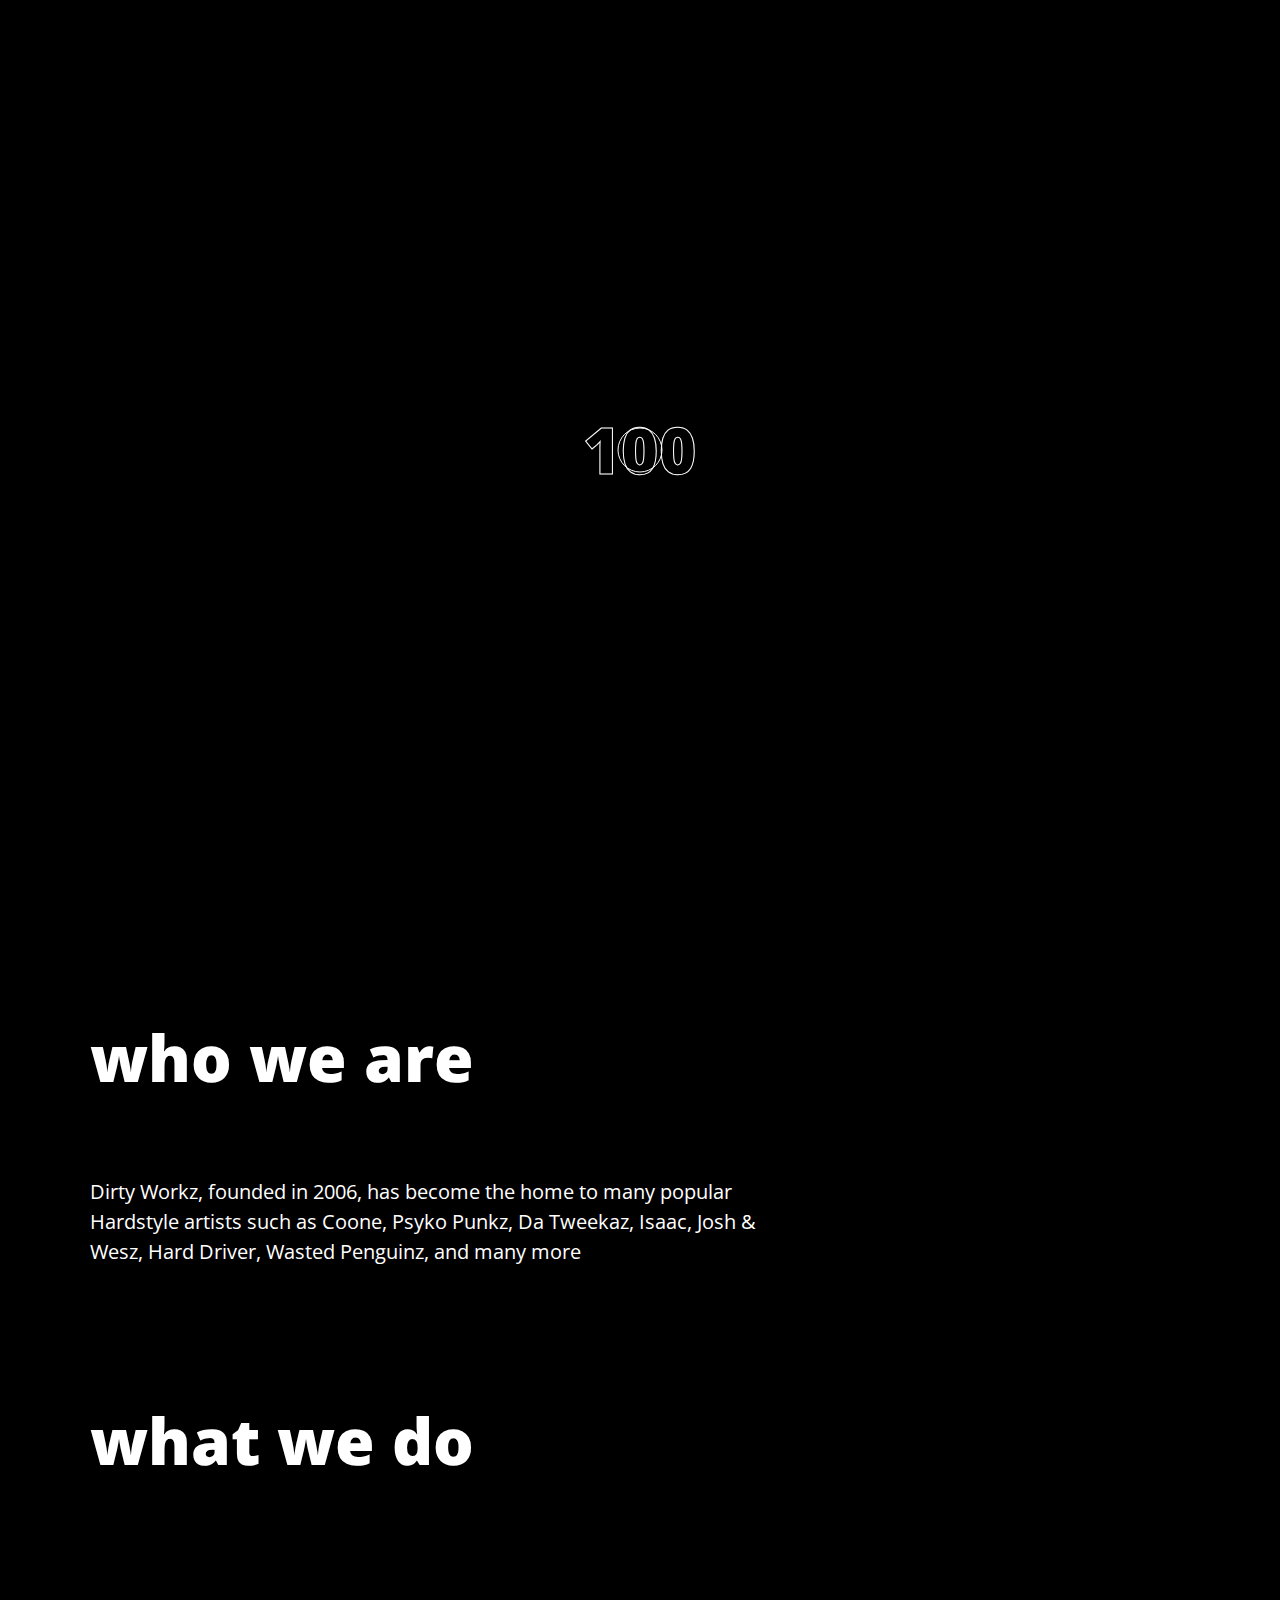
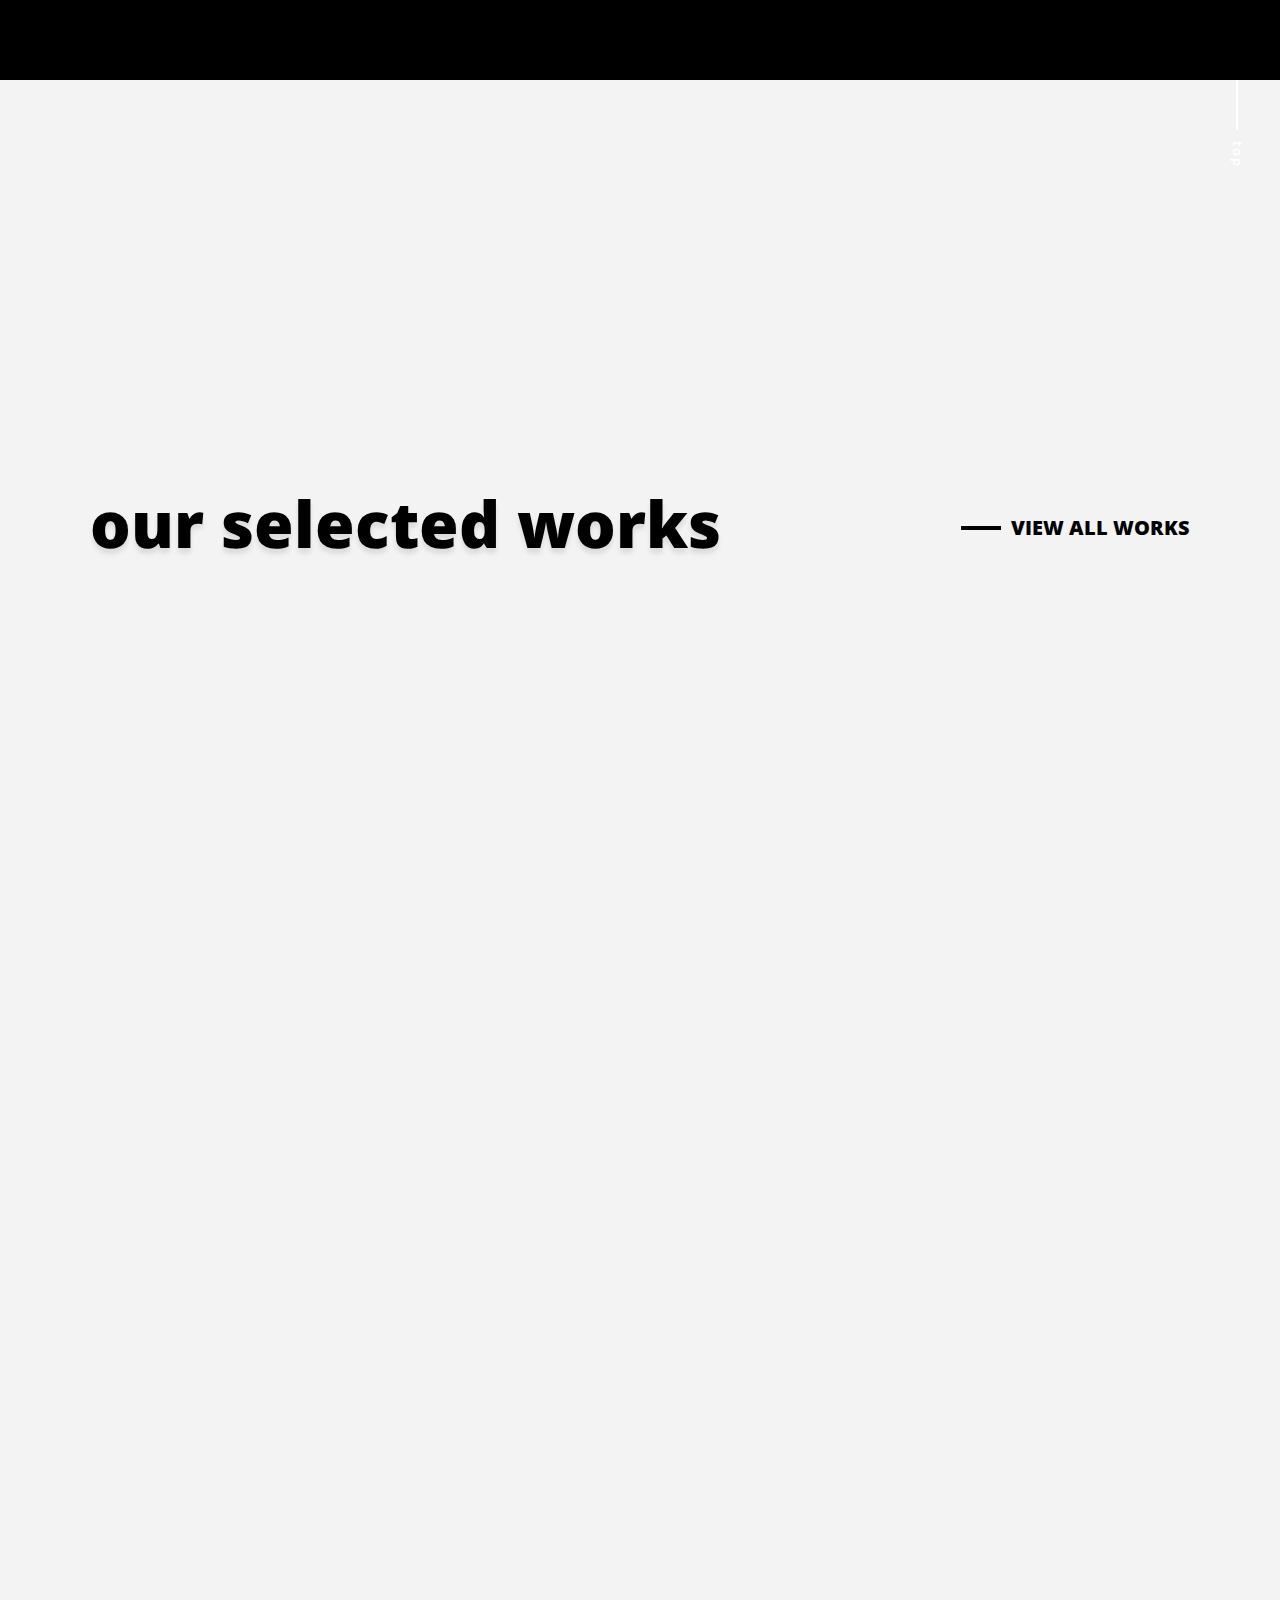
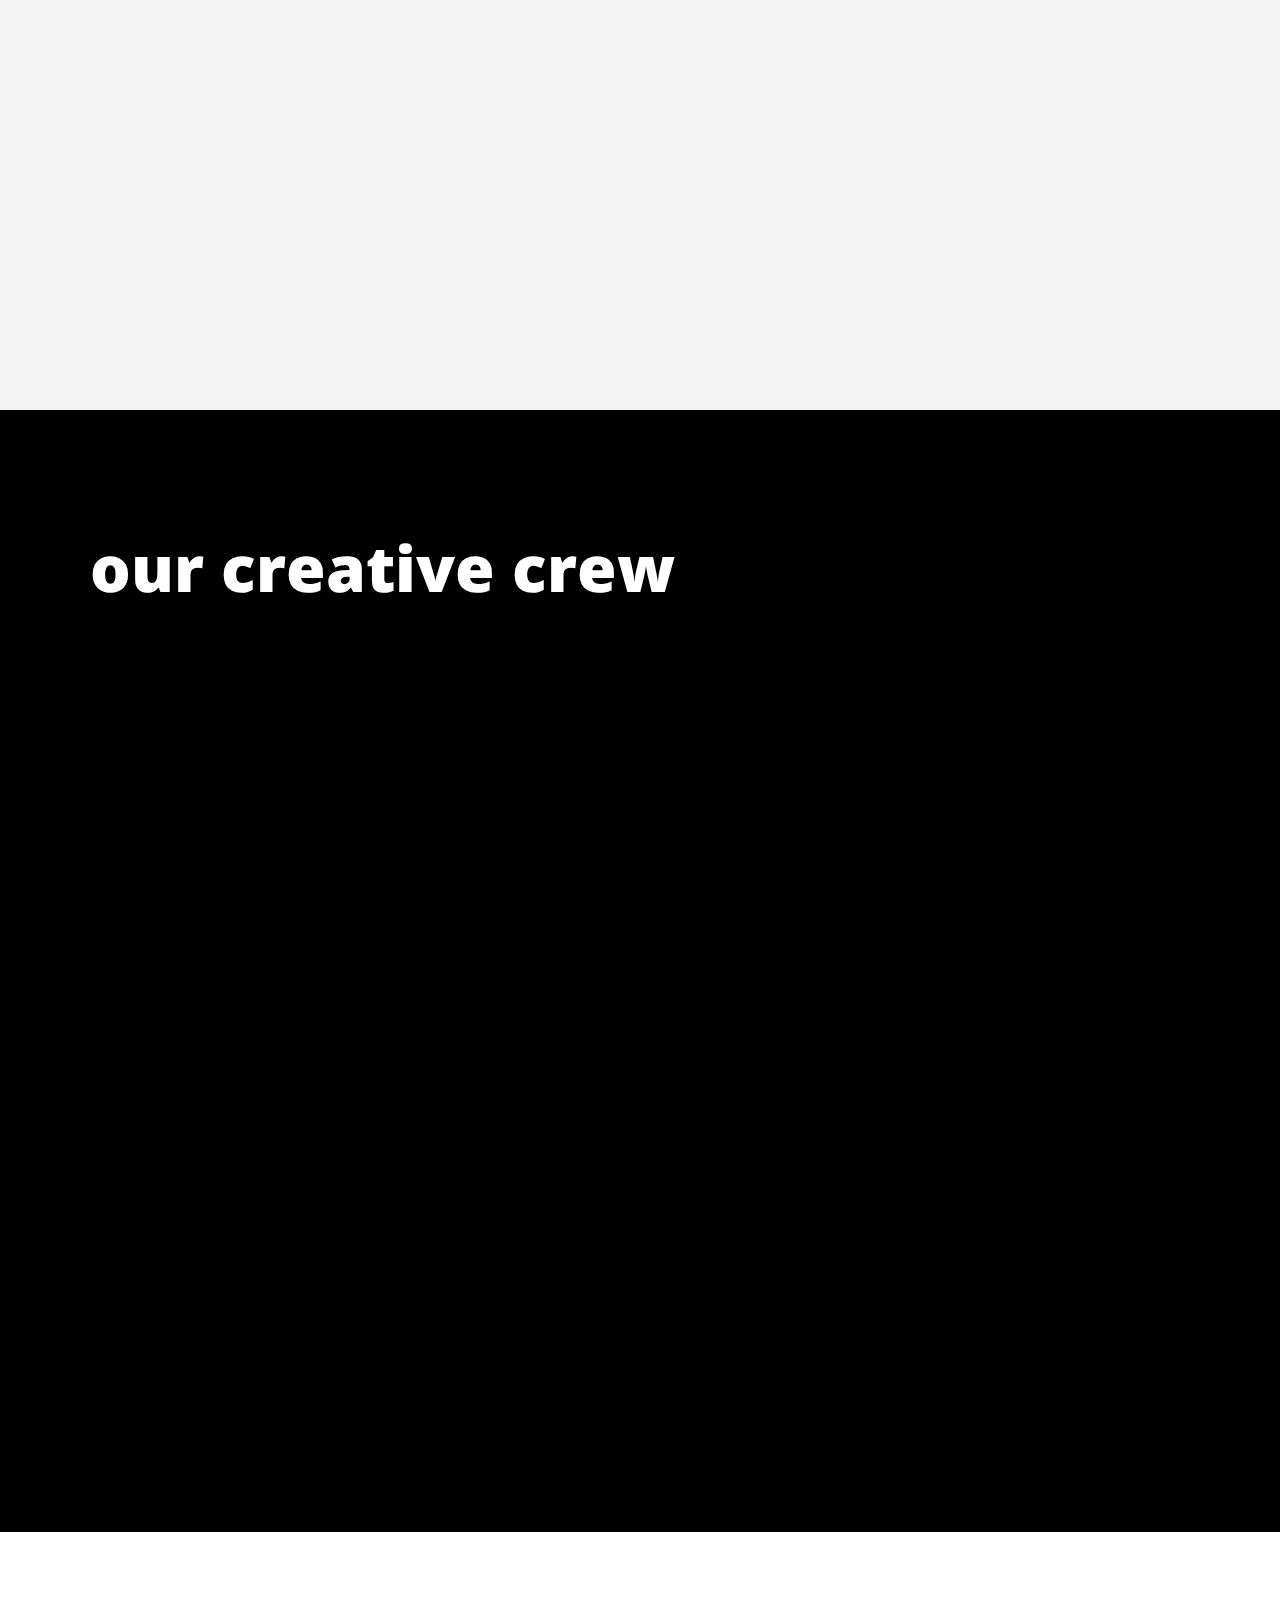
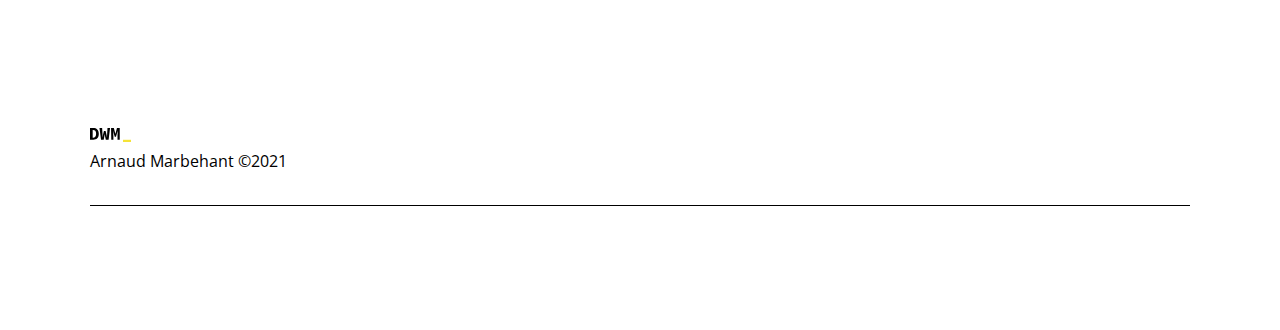
<file: index.html>
<!DOCTYPE html>
<html lang="en">
  <head>
    <meta charset="UTF-8">
    <title>MusicPLZ</title>

    <meta name="title" content="MusicPLZ"/>
    <meta name="description" content="Découvrez l'univers de l'hardstyle grâce au label dirty workz et de ses artistes.">
    <meta property="og:title" content="MusicPLZ"/>
    <meta property="og:description" content="Découvrez l'univers de l'hardstyle grâce au label dirty workz et de ses artistes."/>
    <meta property="og:type" content="website"/>
    <meta property="og:url" content="http://arnaud-marbehant.be/projets/musicplz/"/>
    <meta property="og:image" content="http://arnaud-marbehant.be/projets/musicplz/img/logo_footer.png"/>
        
    <meta name="twitter:url" content="http://arnaud-marbehant.be/projets/musicplz/"/>
    <meta name="twitter:creator" content="@Marbeuh17"/>
    <meta name="twitter:title" content="MusicPLZ"/>
    <meta name="twitter:description" content="Découvrez l'univers de l'hardstyle grâce au label dirty workz et de ses artistes."/>
    <meta name="twitter:image" content="http://arnaud-marbehant.be/projets/musicplz/img/logo_footer.png"/>

    <meta http-equiv="X-UA-Compatible" content="IE=edge">
    <meta name="viewport" content="width=device-width, initial-scale=1, maximum-scale=1, shrink-to-fit=no">
    <link rel="icon" href="img/icon.png">
    <link href="https://fonts.googleapis.com/css?family=Open+Sans:400,600,700,800&amp;display=swap" rel="stylesheet">
    <link href="https://fonts.googleapis.com/css?family=Roboto+Mono:400,700&amp;display=swap" rel="stylesheet">
    
    <link rel="stylesheet" type="text/css" href="https://cdn.linearicons.com/free/1.0.0/icon-font.min.css">
    <link rel="stylesheet" href="css/assets.min.css">
    <link rel="stylesheet" href="css/style.min.css">
    <link href="https://cdn.jsdelivr.net/npm/boxicons@2.0.5/css/boxicons.min.css" rel="stylesheet">
  </head>
  <body>
    <div id="preloader-wrapper">
      <div class="preloader-inner">
        <div class="preloader-percentage">0</div>
      </div>
    </div>
    <div id="cursor-follower"></div>
    <nav class="navbar navbar fixed-top" aria-label="main navigation">
      <div class="container">
        <div class="navbar-flex-wrapper">
          <div class="navbar-flex-item">
            <div class="navbar-brand"><a class="navbar-item navbar-logo-wrapper" href="index.html">
                <div class="navbar-logo"><p>Dirty Workz</p></div></a></div>
          </div>
          <div class="navbar-flex-item">
            <div class="navbar-menu" id="navbar_basic">
              <div class="navbar-start"><a class="navbar-item is-active scroll-to" href="#hero" data-cursor-effect="hover">home</a><a class="navbar-item scroll-to" href="#who-we-are" data-cursor-effect="hover">about</a><a class="navbar-item scroll-to" href="#our-works" data-cursor-effect="hover">gallery</a><a class="navbar-item scroll-to" href="#our-crew" data-cursor-effect="hover">team</a></div>
            </div>
            <div class="show-menu-button" id="show-menu-button">
              <div class="lines"></div>
            </div>
          </div>
          <div class="navbar-flex-item"></div>
        </div>
      </div>
    </nav>
    <div id="mobile-menu">
      <div class="mobile-menu-content">
        <div class="mobile-menu-item-wrapper"><a class="mobile-menu-item is-active" href="#hero">home</a><a class="mobile-menu-item" href="#who-we-are">about</a><a class="mobile-menu-item" href="#our-works">gallery</a><a class="mobile-menu-item" href="#our-crew">team</a></div>
      </div>
    </div>
    <div class="section hero" id="hero">
      
      <div class="hero-body">
        <video class="fullscreen-video" id="myvideo" autoplay="autoplay" playsinline muted Loop>
          <source src="img/2846316040.mp4">
        </video>
        <div class="container">
          
          <div class="hero-title-wrapper">
            <h1 class="hero-title">DIRTY WORKZ</h1>
            <div class="hero-action"><a class="button button-white button-large scroll-to" href="#who-we-are" data-cursor-effect="hover">LEARN MORE</a></div>
          </div>
        </div>
      </div>
      <div class="hero-social-buttons-wrapper">
        <div class="hero-social-buttons">
          <ul>
            <li><a href="https://www.facebook.com/dirtyworkz" data-cursor-effect="hover">facebook</a></li>
            <li><a href="https://www.instagram.com/dirtyworkz_/" data-cursor-effect="hover">instagram</a></li>
            <li><a href="https://twitter.com/dirtyworkz" data-cursor-effect="hover">twitter</a></li>
            <li><a href="https://open.spotify.com/user/dirtyworkzofficial?si=vIX3HzxJRIqDa9OTu17MSA" data-cursor-effect="hover">spotify</a></li>
          </ul>
        </div>
      </div>
    </div>
    <div class="section dark-section" id="who-we-are">
      <div class="container">
        <div class="section-header">
          <h2 class="section-header-title">who we are</h2>
        </div>
        <div class="row">
          <div class="col-12 col-md-8">
            <p class="section-content">
              Dirty Workz, founded in 2006, has become the home to many popular Hardstyle artists such as Coone, Psyko Punkz, Da Tweekaz, Isaac, Josh & Wesz, Hard Driver, Wasted Penguinz, and many more
            </p>
          </div>
        </div>
      </div>
    </div>
    <div class="section dark-section animated-section" id="what-we-do" data-scroll-to-top-style="dark">
      <div class="container">
        <div class="section-header">
          <h2 class="section-header-title">what we do</h2>
        </div>
      </div>
      <div class="half-light-section-wrapper">
        <div class="half-light-section-wrapper-before" data-cursor-style="dark"></div>
        <div class="half-light-section-content">
          <div class="container">
            <div class="row" data-cursor-style="dark">
              <div class="col-12 col-lg-4">
                <div class="simple-card-wrapper" data-anim-queue="1" data-anim-type="fade_in_up">
                  <div class="simple-card">
                    <div class="simple-card-icon-wrapper">
                      <div class="simple-card-icon">
                        <svg xmlns="http://www.w3.org/2000/svg" width="100" height="100" viewBox="0 0 24 24" fill= "rgba(0, 0, 0, 1);transform: ;msFilter:;">
                          <path d="M11 12h6v6h-6z"></path>
                          <path d="M19 4h-2V2h-2v2H9V2H7v2H5c-1.103 0-2 .897-2 2v14c0 1.103.897 2 2 2h14c1.103 0 2-.897 2-2V6c0-1.103-.897-2-2-2zm.001 16H5V8h14l.001 12z"></path>
                        </svg>
                      </div>
                    </div>
                    <div class="simple-card-text-wrapper">
                      <p class="simple-card-text">Our artists are present at many events around the world</p>
                    </div>
                  </div>
                </div>
              </div>
              <div class="col-12 col-lg-4">
                <div class="simple-card-wrapper" data-anim-queue="2" data-anim-type="fade_in_up">
                  <div class="simple-card">
                    <div class="simple-card-icon-wrapper">
                      <div class="simple-card-icon">
                        <svg xmlns="http://www.w3.org/2000/svg" width="100" height="100" viewBox="0 0 24 24" fill= "rgba(0, 0, 0, 1);transform: ;msFilter:;">
                          <path d="m19.684 5.821-9-3.272A1.998 1.998 0 0 0 8 4.428v6.129A3.953 3.953 0 0 0 6 10c-2.206 0-4 1.794-4 4s1.794 4 4 4 4-1.794 4-4V4.428L19 7.7v6.856A3.962 3.962 0 0 0 17 14c-2.206 0-4 1.794-4 4s1.794 4 4 4 4-1.794 4-4V7.7c0-.838-.529-1.594-1.316-1.879zM6 16c-1.103 0-2-.897-2-2s.897-2 2-2 2 .897 2 2-.897 2-2 2zm11 4c-1.103 0-2-.897-2-2s.897-2 2-2 2 .897 2 2-.897 2-2 2z"></path>
                        </svg>
                      </div>
                    </div>
                    <div class="simple-card-text-wrapper">
                      <p class="simple-card-text">We also represent a large array of thematic playlists on <a href="https://shop.dirtyworkz.com/" target="blanck">Spotify</a></p>
                    </div>
                  </div>
                </div>
              </div>
              <div class="col-12 col-lg-4">
                <div class="simple-card-wrapper" data-anim-queue="3" data-anim-type="fade_in_up">
                  <div class="simple-card">
                    <div class="simple-card-icon-wrapper">
                      <div class="simple-card-icon">
                        <svg xmlns="http://www.w3.org/2000/svg" width="100" height="100" viewBox="0 0 24 24" fill= "rgba(0, 0, 0, 1);transform: ;msFilter:;">
                          <path d="M5 22h14c1.103 0 2-.897 2-2V9a1 1 0 0 0-1-1h-3V7c0-2.757-2.243-5-5-5S7 4.243 7 7v1H4a1 1 0 0 0-1 1v11c0 1.103.897 2 2 2zM9 7c0-1.654 1.346-3 3-3s3 1.346 3 3v1H9V7zm-4 3h2v2h2v-2h6v2h2v-2h2l.002 10H5V10z"></path>
                        </svg>
                      </div>
                    </div>
                    <div class="simple-card-text-wrapper">
                      <p class="simple-card-text">A lot of merchandise are available in our online <a href="https://shop.dirtyworkz.com/" target="blanck">shop</a></p>
                    </div>
                  </div>
                </div>
              </div>
            </div>
          </div>
        </div>
      </div>
    </div>
    <div class="section light-section animated-section" id="our-works" data-scroll-to-top-style="dark" data-cursor-style="dark">
      <div class="container">
        <div class="section-header nested-header">
          <div class="section-header-left">
            <h2 class="section-header-title">our selected works</h2>
          </div>
          <div class="section-header-right"><a class="button button-black" href="work.html" data-cursor-effect="hover">VIEW ALL WORKS</a></div>
        </div>
        <div class="portfolio-showcase">
          <div class="portfolio-item-wrapper">
            <div class="portfolio-item-right">
              <div class="portfolio-item-image-wrapper" data-anim-queue="2" data-anim-type="fade_in_up" data-cursor-effect="exclusion"><img src="img/portfolio_01.jpg" alt="pochette d'album"></div>
              <div class="portfolio-item-text-wrapper" data-anim-queue="3" data-anim-type="fade_in_up">
                <div class="portfolio-item-text">
                  <div class="portfolio-item-title">
                    <h3 class="portfolio-item-title-text">Hardstyle</h3>
                  </div>
                  <div class="portfolio-item-desc">
                    <p class="portfolio-item-desc-text">Daily</p>
                  </div>
                  <div class="button-wrapper"><a class="button button-black" href="https://open.spotify.com/playlist/3aR2n0XpRNlrWose8kx82S?si=06fb5e72bf1e4039" target="_blank" data-cursor-effect="hover">VIEW PROJECT</a></div>
                </div>
              </div>
            </div>
          </div>
          <div class="portfolio-item-wrapper">
            <div class="portfolio-item-left">
              <div class="portfolio-item-image-wrapper" data-anim-queue="5" data-anim-type="fade_in_up" data-cursor-effect="exclusion"><img src="img/portfolio_02.jpg" alt="pochette d'album"></div>
              <div class="portfolio-item-text-wrapper" data-anim-queue="6" data-anim-type="fade_in_up">
                <div class="portfolio-item-text">
                  <div class="portfolio-item-title">
                    <h3 class="portfolio-item-title-text">Hardstyle</h3>
                  </div>
                  <div class="portfolio-item-desc">
                    <p class="portfolio-item-desc-text">2021</p>
                  </div>
                  <div class="button-wrapper"><a class="button button-black" href="https://open.spotify.com/playlist/0ee52GYWvQilg6u0H1ig2r?si=042f9b563a15455f" target="_blank" data-cursor-effect="hover">VIEW PROJECT</a></div>
                </div>
              </div>
            </div>
          </div>
        </div>
      </div>
    </div>
    <div class="section dark-section animated-section" id="our-crew" data-scroll-to-top-style="light">
      <div class="container">
        <div class="section-header">
          <h2 class="section-header-title">our creative crew</h2>
        </div>
        <div class="crew-slider-wrapper" data-anim-queue="1" data-anim-type="fade_in_up">
          <div class="crew-slider">
            <div class="crew-item">
                <div class="crew-item-img-wrapper">
                  <a href="datweekaz.html">
                  <div class="crew-item-img"><img src="img/crew_01.jpg" alt="da tweekaz"></div>
                  </a>
                  <div class="crew-item-socials">
                    <ul>
                      <li><a href="https://www.facebook.com/DaTweekaz/" target="blanck" data-cursor-effect="hover"><i class='bx bxl-facebook'></i></a></li>
                      <li><a href="https://twitter.com/datweekaz" target="blanck" data-cursor-effect="hover"><i class='bx bxl-twitter' ></i></a></li>
                      <li><a href="https://www.instagram.com/datweekaz/" target="blanck" data-cursor-effect="hover"><i class='bx bxl-instagram' ></i></a></li>
                      <li><a href="https://play.spotify.com/artist/6UOk7DmvqlzWmo6gjhZvn6" target="blanck" data-cursor-effect="hover"><i class='bx bxl-spotify' ></i></a></li>
                    </ul>
                  </div>
                </div>
                <div class="crew-item-desc-wrapper">
                  <p class="crew-item-desc"><b>Da Tweekaz</b></p>
                </div>
            </div>
            <div class="crew-item">
                <div class="crew-item-img-wrapper">
                  <a href="dblock&stefan.html">
                    <div class="crew-item-img"><img src="img/crew_02.jpg" alt="D-block & Stefan"></div>
                  </a>
                  <div class="crew-item-socials">
                    <ul>
                      <li><a href="https://www.facebook.com/dbstf" target="blanck" data-cursor-effect="hover"><i class='bx bxl-facebook' ></i></a></li>
                      <li><a href="https://twitter.com/DBSTF?ref_src=twsrc%5Egoogle%7Ctwcamp%5Eserp%7Ctwgr%5Eauthor" target="blanck" data-cursor-effect="hover"><i class='bx bxl-twitter' ></i></a></li>
                      <li><a href="https://www.instagram.com/dbstf/?hl=fr" target="blanck" data-cursor-effect="hover"><i class='bx bxl-instagram' ></i></a></li>
                      <li><a href="https://open.spotify.com/artist/6L7a6wPGpvLtTwOsMLnF1z?autoplay=true" target="blanck" data-cursor-effect="hover"><i class='bx bxl-spotify' ></i></a></li>
                    </ul>
                  </div>
                </div>
                <div class="crew-item-desc-wrapper">
                  <p class="crew-item-desc"><b>D-block & Stefan</b></p>
                </div>
            </div>
            <div class="crew-item">
                <div class="crew-item-img-wrapper">
                  <a href="subzeroproject.html">
                    <div class="crew-item-img"><img src="img/crew_03.jpg" alt="Sub Zero Project"></div>
                    </a>
                  <div class="crew-item-socials">
                    <ul>
                      <li><a href="https://www.facebook.com/ProjectSubZero" target="blanck" data-cursor-effect="hover"><i class='bx bxl-facebook' ></i></a></li>
                      <li><a href="https://twitter.com/Sub_ZeroProject?ref_src=twsrc%5Egoogle%7Ctwcamp%5Eserp%7Ctwgr%5Eauthor" target="blanck" data-cursor-effect="hover"><i class='bx bxl-twitter' ></i></a></li>
                      <li><a href="https://www.instagram.com/subzeroproject/?hl=fr" target="blanck" data-cursor-effect="hover"><i class='bx bxl-instagram' ></i></a></li>
                      <li><a href="https://open.spotify.com/artist/4f0OXMMSxr0r8Ztx6CdpAl?autoplay=true" target="blanck" data-cursor-effect="hover"><i class='bx bxl-spotify' ></i></a></li>
                    </ul>
                  </div>
                </div>
                <div class="crew-item-desc-wrapper">
                  <p class="crew-item-desc"><b>Sub Zero Project</b></p>
                </div>
            </div>
          </div>
          <div class="crew-slider-arrows">
            <div class="crew-slider-prev-arrow"><span class="lnr lnr-arrow-left" data-cursor-effect="hover"></span></div>
            <div class="crew-slider-next-arrow"><span class="lnr lnr-arrow-right" data-cursor-effect="hover"></span></div>
          </div>
        </div>
      </div>
    </div>
    <footer class="footer footer animated-section" id="contact" data-scroll-to-top-style="light">
      <div class="container">
        <div class="footer-logo-wraper">
          <div class="footer-logo">Dirty Workz</div>
        </div>
        <img src="img/logo_dwm.svg" alt="logo DWM">
        <div class="copyright">
          <small>Arnaud Marbehant ©2021</small>
        </div>
        
        <div class="footer-socials-wrapper">
          <div class="footer-socials">
            <ul>
              <li data-anim-queue="1" data-anim-type="fade_in_up"><a href="https://www.facebook.com/dirtyworkz" data-cursor-effect="hover">facebook</a></li>
              <li data-anim-queue="2" data-anim-type="fade_in_up"><a href="https://www.instagram.com/dirtyworkz_/" data-cursor-effect="hover">instagram</a></li>
              <li data-anim-queue="3" data-anim-type="fade_in_up"><a href="https://twitter.com/dirtyworkz" data-cursor-effect="hover">twitter</a></li>
              <li data-anim-queue="4" data-anim-type="fade_in_up"><a href="https://www.youtube.com/user/dirtyworkzofficial" data-cursor-effect="hover">youtube</a></li>
              <li data-anim-queue="4" data-anim-type="fade_in_up"><a href="https://open.spotify.com/user/dirtyworkzofficial?si=vIX3HzxJRIqDa9OTu17MSA" data-cursor-effect="hover">spotify</a></li>
              <li data-anim-queue="4" data-anim-type="fade_in_up"><a href="https://soundcloud.com/dirtyworkzofficial" data-cursor-effect="hover">soundcloud</a></li>
            </ul>
          </div>
        </div>
      </div>
    </footer>
    <div class="scroll-to-top-holder" data-cursor-style="dark"><a href="#" data-cursor-effect="hover" id="scroll-to-top">Scroll to top</a></div>
    <script src="js/assets.min.js"></script>
    <script src="js/app.min.js"></script>
  </body>
</html>
</file>
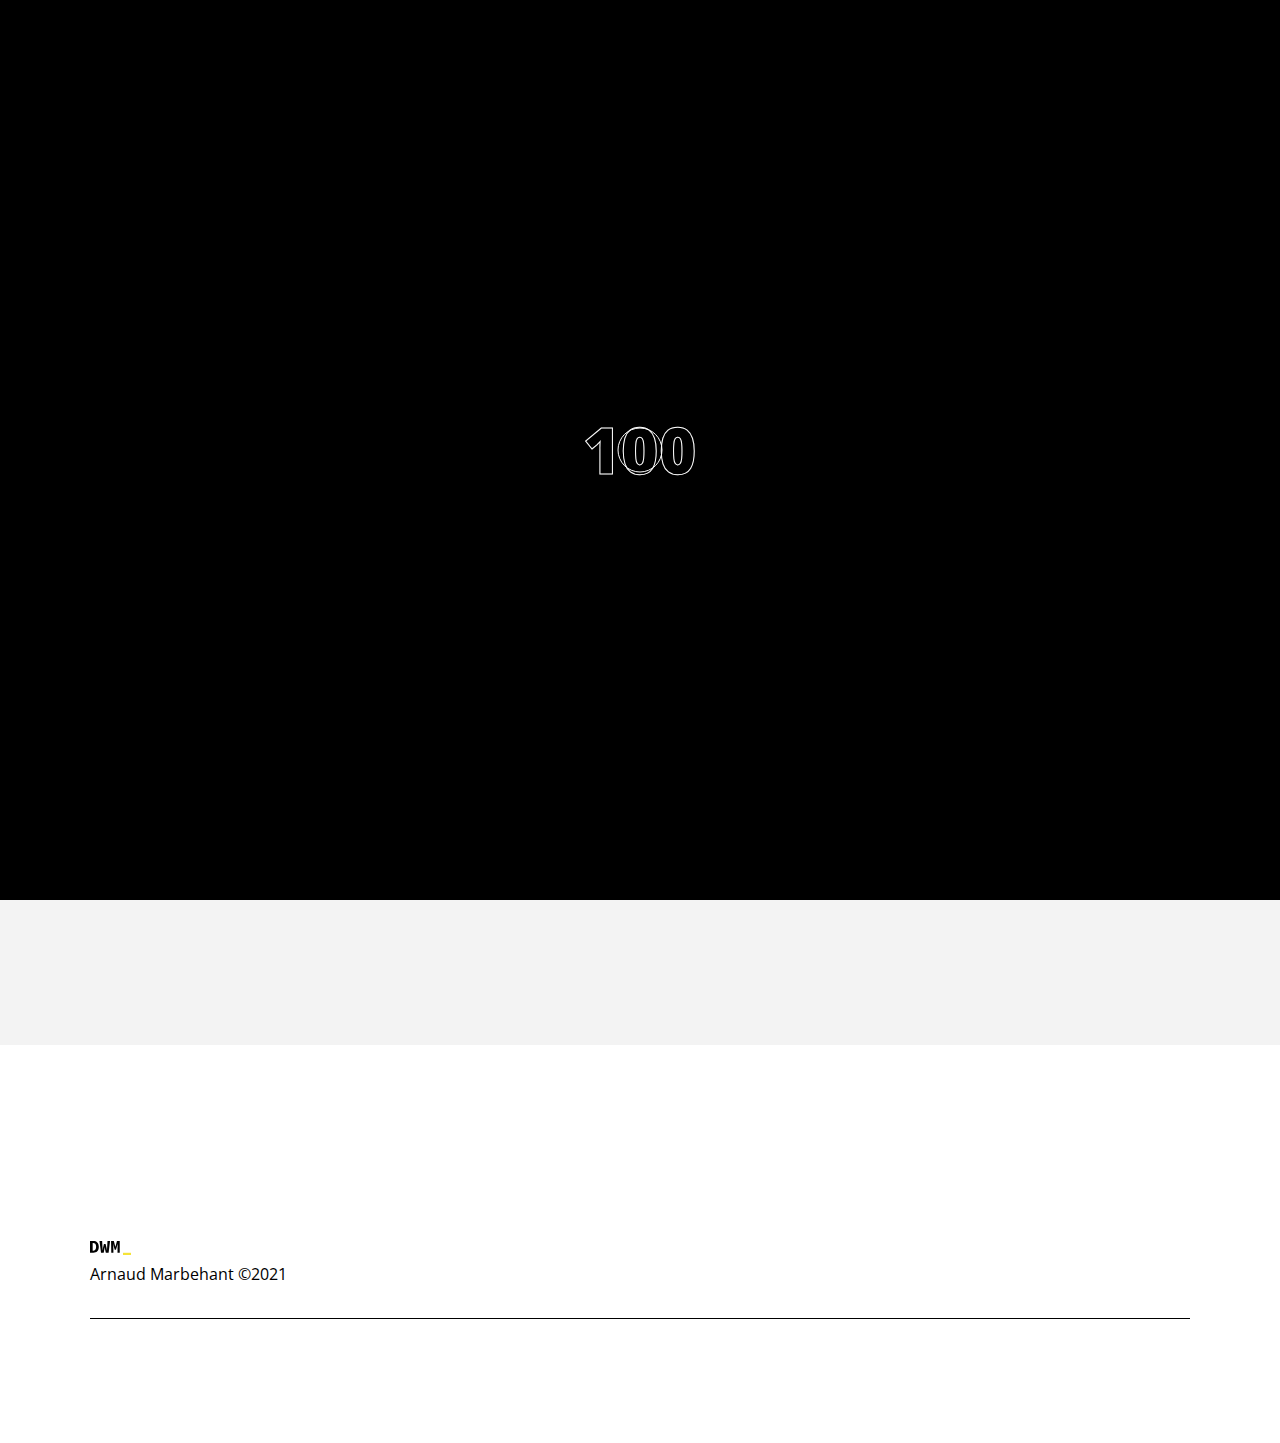
<file: datweekaz.html>
<!DOCTYPE html>
<html lang="en">
  <head>
    <meta charset="UTF-8">
    <title>MusicPLZ - Da Tweekaz</title>
    <meta name="title" content="MusicPLZ - Da Tweekaz"/>
    <meta name="description" content="Découvrez l'univers de l'hardstyle grâce au label dirty workz et de ses artistes.">
    <meta property="og:title" content="MusicPLZ - Da Tweekaz"/>
    <meta property="og:description" content="Découvrez l'univers de l'hardstyle grâce au label dirty workz et de ses artistes."/>
    <meta property="og:type" content="website"/>
    <meta property="og:url" content="http://arnaud-marbehant.be/projets/musicplz/"/>
    <meta property="og:image" content="http://arnaud-marbehant.be/projets/musicplz/img/logo_footer.png"/>
        
    <meta name="twitter:url" content="http://arnaud-marbehant.be/projets/musicplz/"/>
    <meta name="twitter:creator" content="@Marbeuh17"/>
    <meta name="twitter:title" content="MusicPLZ - Da Tweekaz"/>
    <meta name="twitter:description" content="Découvrez l'univers de l'hardstyle grâce au label dirty workz et de ses artistes."/>
    <meta name="twitter:image" content="http://arnaud-marbehant.be/projets/musicplz/img/logo_footer.png"/>
    <meta http-equiv="X-UA-Compatible" content="IE=edge">
    <meta name="viewport" content="width=device-width, initial-scale=1, maximum-scale=1, shrink-to-fit=no">
    <link rel="icon" href="img/icon.png">
    <link href="https://fonts.googleapis.com/css?family=Open+Sans:400,600,700,800&amp;display=swap" rel="stylesheet">
    <link href="https://fonts.googleapis.com/css?family=Roboto+Mono:400,700&amp;display=swap" rel="stylesheet">
    <link rel="stylesheet" type="text/css" href="https://cdnjs.cloudflare.com/ajax/libs/font-awesome/5.11.2/css/all.css">
    <link rel="stylesheet" type="text/css" href="https://cdn.linearicons.com/free/1.0.0/icon-font.min.css">
    <link rel="stylesheet" href="css/assets.min.css">
    <link rel="stylesheet" href="css/style.min.css">
    <link href="https://cdn.jsdelivr.net/npm/boxicons@2.0.5/css/boxicons.min.css" rel="stylesheet">
  </head>
  <body>
    <div id="preloader-wrapper">
      <div class="preloader-inner">
        <div class="preloader-percentage">0</div>
      </div>
    </div>
    <div id="cursor-follower"></div>
    <nav class="navbar navbar fixed-top" aria-label="main navigation">
      <div class="container">
        <div class="navbar-flex-wrapper">
          <div class="navbar-flex-item">
            <div class="navbar-brand"><a class="navbar-item navbar-logo-wrapper" href="index.html">
                <div class="navbar-logo"><p>Dirty Workz</p></div></a></div>
          </div>
          <div class="navbar-flex-item">
            <div class="navbar-menu" id="navbar_basic">
              <div class="navbar-start"><a class="navbar-item is-active scroll-to" href="#hero" data-cursor-effect="hover">home</a><a class="navbar-item scroll-to" href="#who-we-are" data-cursor-effect="hover">about</a><a class="navbar-item scroll-to" href="#our-works" data-cursor-effect="hover">gallery</a><a class="navbar-item scroll-to" href="#our-crew" data-cursor-effect="hover">team</a></div>
            </div>
            <div class="show-menu-button" id="show-menu-button">
              <div class="lines"></div>
            </div>
          </div>
          <div class="navbar-flex-item"></div>
        </div>
      </div>
    </nav>
    <div id="mobile-menu">
      <div class="mobile-menu-content">
        <div class="mobile-menu-item-wrapper"><a class="mobile-menu-item is-active" href="#hero">home</a><a class="mobile-menu-item" href="#who-we-are">about</a><a class="mobile-menu-item" href="#our-works">gallery</a><a class="mobile-menu-item" href="#our-crew">team</a></div>
      </div>
    </div>
    <main>
      <div class="section light-section pdt-60" id="single-project-section" data-scroll-to-top-style="dark" data-cursor-style="dark">
        <div class="container">
          <div class="single-project-title-wrapper">
            <h1 class="single-project-header">Da Tweekaz</h1>
            <h3 class="single-project-header">ABOUT THE Artist</h3>
          </div>
          <div class="row">
            <div class="col-md-6">
              <div class="single-project-wrapper">
                <div class="single-project-description-wrapper">
                  <p>
                    Kenth Kvien et Marcus Nordli sont à l'origine compositeurs de musique hard dance avant de se centrer dans la scène hardstyle en 2007.<br>
                    En 2012, le duo emménage aux Pays-Bas pendant une brève période, afin d'éviter les déplacements incessants entre leur pays natal, la Norvège, et les festivals néerlandais et belges ; ils décident finalement de rester en Belgique.<br> 
                    Depuis le 11 avril 2020 (plus spécifiquement depuis le 1 mai), suite entre autres aux différents confinements liés au Covid 19, Da Tweekaz diffuse chaque semaine un streaming live d'environ 4h sur YouTube (le vendredi à partir de 20h), appelé TweekaTV, pendant lequel ils mixent.

                  </p>
                </div>
                <div class="single-project-data-wrapper">
                  <ul>
                    <li><span>PAYS D'ORIGINE:</span>&nbsp;Norvège</li>
                    <li><span>DEPUIS:</span>&nbsp;2007</li>
                    <li><span>Labels:</span>&nbsp;Dirty Workz</li>
                  </ul>
                </div>
              </div>
            </div>
            <div class="col-md-6">
              <iframe class="spotify" src="https://open.spotify.com/embed/artist/6UOk7DmvqlzWmo6gjhZvn6?theme=0" height="380" allowfullscreen="" allow="autoplay; clipboard-write; encrypted-media; fullscreen; picture-in-picture"></iframe>
            </div>
          </div>
        </div>
      </div>
    </main>
    <footer class="footer footer animated-section" id="contact" data-scroll-to-top-style="light">
      <div class="container">
        <div class="footer-logo-wraper">
          <div class="footer-logo">Dirty Workz</div>
        </div>
        <img src="img/logo_dwm.svg" alt="logo DWM">
        <div class="copyright">
          <small>Arnaud Marbehant ©2021</small>
        </div>
        
        <div class="footer-socials-wrapper">
          <div class="footer-socials">
            <ul>
              <li data-anim-queue="1" data-anim-type="fade_in_up"><a href="https://www.facebook.com/dirtyworkz" data-cursor-effect="hover">facebook</a></li>
              <li data-anim-queue="2" data-anim-type="fade_in_up"><a href="https://www.instagram.com/dirtyworkz_/" data-cursor-effect="hover">instagram</a></li>
              <li data-anim-queue="3" data-anim-type="fade_in_up"><a href="https://twitter.com/dirtyworkz" data-cursor-effect="hover">twitter</a></li>
              <li data-anim-queue="4" data-anim-type="fade_in_up"><a href="https://www.youtube.com/user/dirtyworkzofficial" data-cursor-effect="hover">youtube</a></li>
              <li data-anim-queue="4" data-anim-type="fade_in_up"><a href="https://open.spotify.com/user/dirtyworkzofficial?si=vIX3HzxJRIqDa9OTu17MSA" data-cursor-effect="hover">spotify</a></li>
              <li data-anim-queue="4" data-anim-type="fade_in_up"><a href="https://soundcloud.com/dirtyworkzofficial" data-cursor-effect="hover">soundcloud</a></li>
            </ul>
          </div>
        </div>
      </div>
    </footer>
    <div class="scroll-to-top-holder" data-cursor-style="dark"><a href="#" data-cursor-effect="hover" id="scroll-to-top">Scroll to top</a></div>
    <script src="js/assets.min.js"></script>
    <script src="js/app.min.js"></script>
  </body>
</html>
</file>
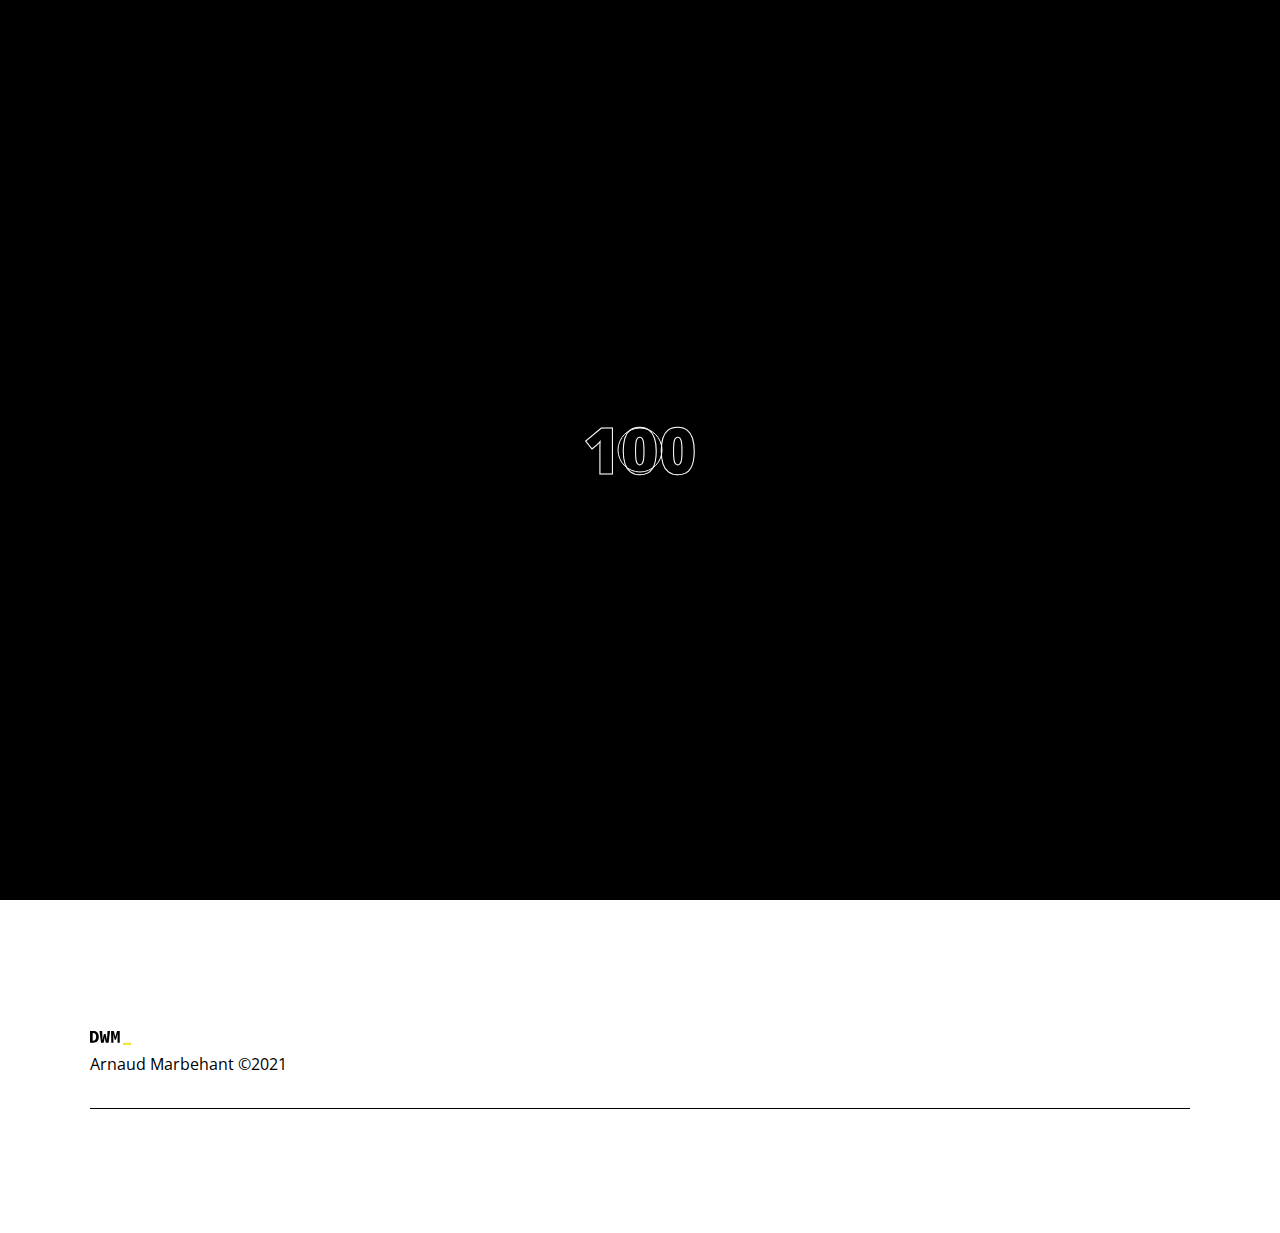
<file: dblock&stefan.html>
<!DOCTYPE html>
<html lang="en">
  <head>
    <meta charset="UTF-8">
    <title>MusicPLZ - D-Block & S-te-Fan</title>
    <meta name="title" content="MusicPLZ - D-Block & S-te-Fan"/>
    <meta name="description" content="Découvrez l'univers de l'hardstyle grâce au label dirty workz et de ses artistes.">
    <meta property="og:title" content="MusicPLZ - D-Block & S-te-Fan"/>
    <meta property="og:description" content="Découvrez l'univers de l'hardstyle grâce au label dirty workz et de ses artistes."/>
    <meta property="og:type" content="website"/>
    <meta property="og:url" content="http://arnaud-marbehant.be/projets/musicplz/"/>
    <meta property="og:image" content="http://arnaud-marbehant.be/projets/musicplz/img/logo_footer.png"/>
        
    <meta name="twitter:url" content="http://arnaud-marbehant.be/projets/musicplz/"/>
    <meta name="twitter:creator" content="@Marbeuh17"/>
    <meta name="twitter:title" content="MusicPLZ - D-Block & S-te-Fan"/>
    <meta name="twitter:description" content="Découvrez l'univers de l'hardstyle grâce au label dirty workz et de ses artistes."/>
    <meta name="twitter:image" content="http://arnaud-marbehant.be/projets/musicplz/img/logo_footer.png"/>
    <meta http-equiv="X-UA-Compatible" content="IE=edge">
    <meta name="viewport" content="width=device-width, initial-scale=1, maximum-scale=1, shrink-to-fit=no">
    <link rel="icon" href="img/icon.png">
    <link href="https://fonts.googleapis.com/css?family=Open+Sans:400,600,700,800&amp;display=swap" rel="stylesheet">
    <link href="https://fonts.googleapis.com/css?family=Roboto+Mono:400,700&amp;display=swap" rel="stylesheet">
    <link rel="stylesheet" type="text/css" href="https://cdnjs.cloudflare.com/ajax/libs/font-awesome/5.11.2/css/all.css">
    <link rel="stylesheet" type="text/css" href="https://cdn.linearicons.com/free/1.0.0/icon-font.min.css">
    <link rel="stylesheet" href="css/assets.min.css">
    <link rel="stylesheet" href="css/style.min.css">
    <link href="https://cdn.jsdelivr.net/npm/boxicons@2.0.5/css/boxicons.min.css" rel="stylesheet">
  </head>
  <body>
    <div id="preloader-wrapper">
      <div class="preloader-inner">
        <div class="preloader-percentage">0</div>
      </div>
    </div>
    <div id="cursor-follower"></div>
    <nav class="navbar navbar fixed-top" aria-label="main navigation">
      <div class="container">
        <div class="navbar-flex-wrapper">
          <div class="navbar-flex-item">
            <div class="navbar-brand"><a class="navbar-item navbar-logo-wrapper" href="index.html">
                <div class="navbar-logo"><p>Dirty Workz</p></div></a></div>
          </div>
          <div class="navbar-flex-item">
            <div class="navbar-menu" id="navbar_basic">
              <div class="navbar-start"><a class="navbar-item is-active scroll-to" href="#hero" data-cursor-effect="hover">home</a><a class="navbar-item scroll-to" href="#who-we-are" data-cursor-effect="hover">about</a><a class="navbar-item scroll-to" href="#our-works" data-cursor-effect="hover">gallery</a><a class="navbar-item scroll-to" href="#our-crew" data-cursor-effect="hover">team</a></div>
            </div>
            <div class="show-menu-button" id="show-menu-button">
              <div class="lines"></div>
            </div>
          </div>
          <div class="navbar-flex-item"></div>
        </div>
      </div>
    </nav>
    <div id="mobile-menu">
      <div class="mobile-menu-content">
        <div class="mobile-menu-item-wrapper"><a class="mobile-menu-item is-active" href="#hero">home</a><a class="mobile-menu-item" href="#who-we-are">about</a><a class="mobile-menu-item" href="#our-works">gallery</a><a class="mobile-menu-item" href="#our-crew">team</a></div>
      </div>
    </div>
    <main>
      <div class="section light-section pdt-60" id="single-project-section" data-scroll-to-top-style="dark" data-cursor-style="dark">
        <div class="container">
          <div class="single-project-title-wrapper">
            <h1 class="single-project-header">D-Block & S-te-Fan</h1>
            <h3 class="single-project-header">ABOUT THE Artist</h3>
          </div>
          <div class="row">
            <div class="col-md-6">
              <div class="single-project-wrapper">
                <div class="single-project-description-wrapper">
                  <p>
                    D-Block & S-te-Fan, de leurs vrais noms Diederik Bakker et Stefan den Daas, est un groupe de hardstyle néerlandais. Le groupe, comme pour la plupart des producteurs hardstyle, est considéré comme l'un des plus populaires du genre par la presse spécialisée.
                  </p>
                </div>
                <div class="single-project-data-wrapper">
                  <ul>
                    <li><span>PAYS D'ORIGINE:</span>&nbsp;Pays Bas</li>
                    <li><span>DEPUIS:</span>&nbsp;2005</li>
                    <li><span>Labels:</span>&nbsp;Dirty Workz</li>
                  </ul>
                </div>
              </div>
            </div>
            <div class="col-md-6">
              <iframe class="spotify" src="https://open.spotify.com/embed/artist/4f0OXMMSxr0r8Ztx6CdpAl?theme=0" height="380" allowfullscreen="" allow="autoplay; clipboard-write; encrypted-media; fullscreen; picture-in-picture"></iframe>
            </div>
          </div>
        </div>
      </div>
    </main>
    <footer class="footer footer animated-section" id="contact" data-scroll-to-top-style="light">
      <div class="container">
        <div class="footer-logo-wraper">
          <div class="footer-logo">Dirty Workz</div>
        </div>
        <img src="img/logo_dwm.svg" alt="logo DWM">
        <div class="copyright">
          <small>Arnaud Marbehant ©2021</small>
        </div>
        
        <div class="footer-socials-wrapper">
          <div class="footer-socials">
            <ul>
              <li data-anim-queue="1" data-anim-type="fade_in_up"><a href="https://www.facebook.com/dirtyworkz" data-cursor-effect="hover">facebook</a></li>
              <li data-anim-queue="2" data-anim-type="fade_in_up"><a href="https://www.instagram.com/dirtyworkz_/" data-cursor-effect="hover">instagram</a></li>
              <li data-anim-queue="3" data-anim-type="fade_in_up"><a href="https://twitter.com/dirtyworkz" data-cursor-effect="hover">twitter</a></li>
              <li data-anim-queue="4" data-anim-type="fade_in_up"><a href="https://www.youtube.com/user/dirtyworkzofficial" data-cursor-effect="hover">youtube</a></li>
              <li data-anim-queue="4" data-anim-type="fade_in_up"><a href="https://open.spotify.com/user/dirtyworkzofficial?si=vIX3HzxJRIqDa9OTu17MSA" data-cursor-effect="hover">spotify</a></li>
              <li data-anim-queue="4" data-anim-type="fade_in_up"><a href="https://soundcloud.com/dirtyworkzofficial" data-cursor-effect="hover">soundcloud</a></li>
            </ul>
          </div>
        </div>
      </div>
    </footer>
    <div class="scroll-to-top-holder" data-cursor-style="dark"><a href="#" data-cursor-effect="hover" id="scroll-to-top">Scroll to top</a></div>
    <script src="js/assets.min.js"></script>
    <script src="js/app.min.js"></script>
  </body>
</html>
</file>
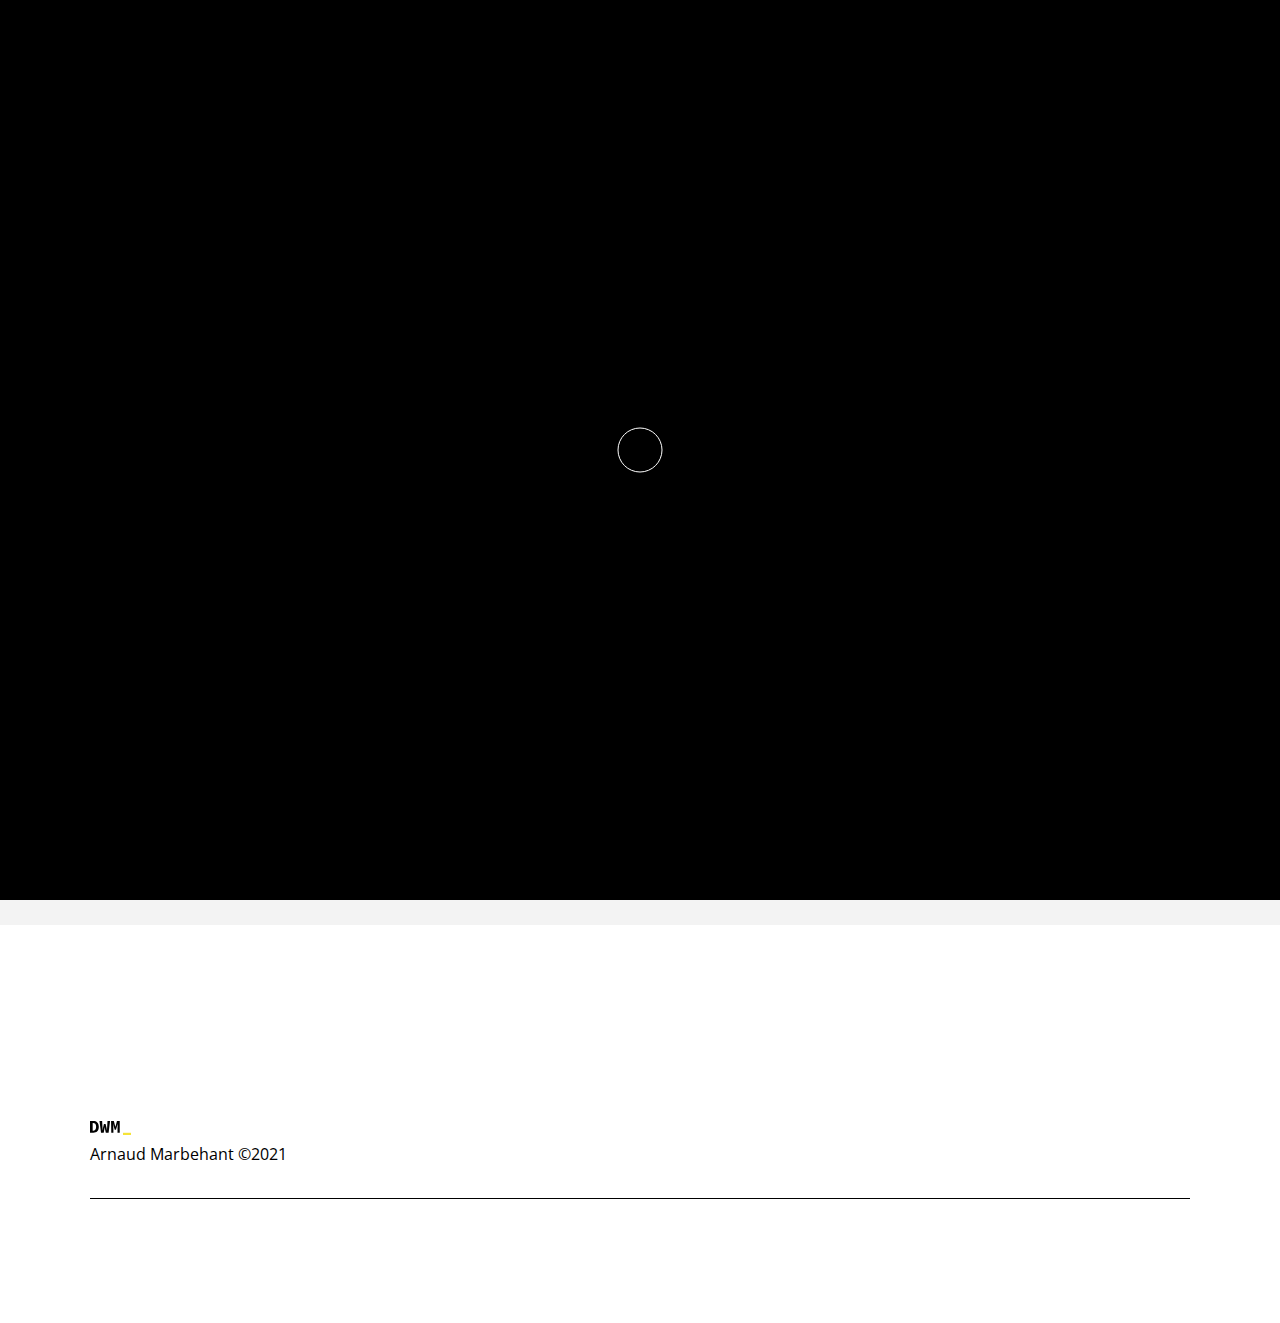
<file: subzeroproject.html>
<!DOCTYPE html>
<html lang="en">
  <head>
    <meta charset="UTF-8">
    <title>MusicPLZ - Sub Zero Project</title>
    <meta name="title" content="MusicPLZ - Sub Zero Project"/>
    <meta name="description" content="Découvrez l'univers de l'hardstyle grâce au label dirty workz et de ses artistes.">
    <meta property="og:title" content="MusicPLZ - Sub Zero Project"/>
    <meta property="og:description" content="Découvrez l'univers de l'hardstyle grâce au label dirty workz et de ses artistes."/>
    <meta property="og:type" content="website"/>
    <meta property="og:url" content="http://arnaud-marbehant.be/projets/musicplz/"/>
    <meta property="og:image" content="http://arnaud-marbehant.be/projets/musicplz/img/logo_footer.png"/>
        
    <meta name="twitter:url" content="http://arnaud-marbehant.be/projets/musicplz/"/>
    <meta name="twitter:creator" content="@Marbeuh17"/>
    <meta name="twitter:title" content="MusicPLZ - Sub Zero Project"/>
    <meta name="twitter:description" content="Découvrez l'univers de l'hardstyle grâce au label dirty workz et de ses artistes."/>
    <meta name="twitter:image" content="http://arnaud-marbehant.be/projets/musicplz/img/logo_footer.png"/>
    <meta http-equiv="X-UA-Compatible" content="IE=edge">
    <meta name="viewport" content="width=device-width, initial-scale=1, maximum-scale=1, shrink-to-fit=no">
    <link rel="icon" href="img/icon.png">
    <link href="https://fonts.googleapis.com/css?family=Open+Sans:400,600,700,800&amp;display=swap" rel="stylesheet">
    <link href="https://fonts.googleapis.com/css?family=Roboto+Mono:400,700&amp;display=swap" rel="stylesheet">
    <link rel="stylesheet" type="text/css" href="https://cdnjs.cloudflare.com/ajax/libs/font-awesome/5.11.2/css/all.css">
    <link rel="stylesheet" type="text/css" href="https://cdn.linearicons.com/free/1.0.0/icon-font.min.css">
    <link rel="stylesheet" href="css/assets.min.css">
    <link rel="stylesheet" href="css/style.min.css">
    <link href="https://cdn.jsdelivr.net/npm/boxicons@2.0.5/css/boxicons.min.css" rel="stylesheet">
  </head>
  <body>
    <div id="preloader-wrapper">
      <div class="preloader-inner">
        <div class="preloader-percentage">0</div>
      </div>
    </div>
    <div id="cursor-follower"></div>
    <nav class="navbar navbar fixed-top" aria-label="main navigation">
      <div class="container">
        <div class="navbar-flex-wrapper">
          <div class="navbar-flex-item">
            <div class="navbar-brand"><a class="navbar-item navbar-logo-wrapper" href="index.html">
                <div class="navbar-logo"><p>Dirty Workz</p></div></a></div>
          </div>
          <div class="navbar-flex-item">
            <div class="navbar-menu" id="navbar_basic">
              <div class="navbar-start"><a class="navbar-item is-active scroll-to" href="#hero" data-cursor-effect="hover">home</a><a class="navbar-item scroll-to" href="#who-we-are" data-cursor-effect="hover">about</a><a class="navbar-item scroll-to" href="#our-works" data-cursor-effect="hover">gallery</a><a class="navbar-item scroll-to" href="#our-crew" data-cursor-effect="hover">team</a></div>
            </div>
            <div class="show-menu-button" id="show-menu-button">
              <div class="lines"></div>
            </div>
          </div>
          <div class="navbar-flex-item"></div>
        </div>
      </div>
    </nav>
    <div id="mobile-menu">
      <div class="mobile-menu-content">
        <div class="mobile-menu-item-wrapper"><a class="mobile-menu-item is-active" href="#hero">home</a><a class="mobile-menu-item" href="#who-we-are">about</a><a class="mobile-menu-item" href="#our-works">gallery</a><a class="mobile-menu-item" href="#our-crew">team</a></div>
      </div>
    </div>
    <main>
      <div class="section light-section pdt-60" id="single-project-section" data-scroll-to-top-style="dark" data-cursor-style="dark">
        <div class="container">
          <div class="single-project-title-wrapper">
            <h1 class="single-project-header">Sub Zero Project</h1>
            <h3 class="single-project-header">ABOUT THE Artist</h3>
          </div>
          <div class="row">
            <div class="col-md-6">
              <div class="single-project-wrapper">
                <div class="single-project-description-wrapper">
                  <p>
                    Sub Zero Project est un duo de DJ et compositeurs de musique électronique Néerlandais. Il a été formé en 2014. Ils produisent plus précisément du hardstyle. Connu également sous leurs vrai nom Thomas Velderman et Nigel Coppen , ils ont eu l'opportunité de produire l'anthem de la Qlimax en 2018 "The Game Changer" ou de véritable hit avec des grands noms de la musique électronique tel que "Rockstar" avec Timmy Trumpet ou bien "Our Church" & "Amen" avec le mécène du hardstyle Headhunterz.
                  </p>
                </div>
                <div class="single-project-data-wrapper">
                  <ul>
                    <li><span>PAYS D'ORIGINE:</span>&nbsp;Pays Bas</li>
                    <li><span>DEPUIS:</span>&nbsp;2014</li>
                    <li><span>Labels:</span>&nbsp;Dirty Workz</li>
                  </ul>
                </div>
              </div>
            </div>
            <div class="col-md-6">
              <iframe class="spotify" src="https://open.spotify.com/embed/artist/4f0OXMMSxr0r8Ztx6CdpAl?theme=0" height="380" allowfullscreen="" allow="autoplay; clipboard-write; encrypted-media; fullscreen; picture-in-picture"></iframe>
            </div>
          </div>
        </div>
      </div>
    </main>
    <footer class="footer footer animated-section" id="contact" data-scroll-to-top-style="light">
      <div class="container">
        <div class="footer-logo-wraper">
          <div class="footer-logo">Dirty Workz</div>
        </div>
        <img src="img/logo_dwm.svg" alt="logo DWM">
        <div class="copyright">
          <small>Arnaud Marbehant ©2021</small>
        </div>
        
        <div class="footer-socials-wrapper">
          <div class="footer-socials">
            <ul>
              <li data-anim-queue="1" data-anim-type="fade_in_up"><a href="https://www.facebook.com/dirtyworkz" data-cursor-effect="hover">facebook</a></li>
              <li data-anim-queue="2" data-anim-type="fade_in_up"><a href="https://www.instagram.com/dirtyworkz_/" data-cursor-effect="hover">instagram</a></li>
              <li data-anim-queue="3" data-anim-type="fade_in_up"><a href="https://twitter.com/dirtyworkz" data-cursor-effect="hover">twitter</a></li>
              <li data-anim-queue="4" data-anim-type="fade_in_up"><a href="https://www.youtube.com/user/dirtyworkzofficial" data-cursor-effect="hover">youtube</a></li>
              <li data-anim-queue="4" data-anim-type="fade_in_up"><a href="https://open.spotify.com/user/dirtyworkzofficial?si=vIX3HzxJRIqDa9OTu17MSA" data-cursor-effect="hover">spotify</a></li>
              <li data-anim-queue="4" data-anim-type="fade_in_up"><a href="https://soundcloud.com/dirtyworkzofficial" data-cursor-effect="hover">soundcloud</a></li>
            </ul>
          </div>
        </div>
      </div>
    </footer>
    <div class="scroll-to-top-holder" data-cursor-style="dark"><a href="#" data-cursor-effect="hover" id="scroll-to-top">Scroll to top</a></div>
    <script src="js/assets.min.js"></script>
    <script src="js/app.min.js"></script>
  </body>
</html>
</file>
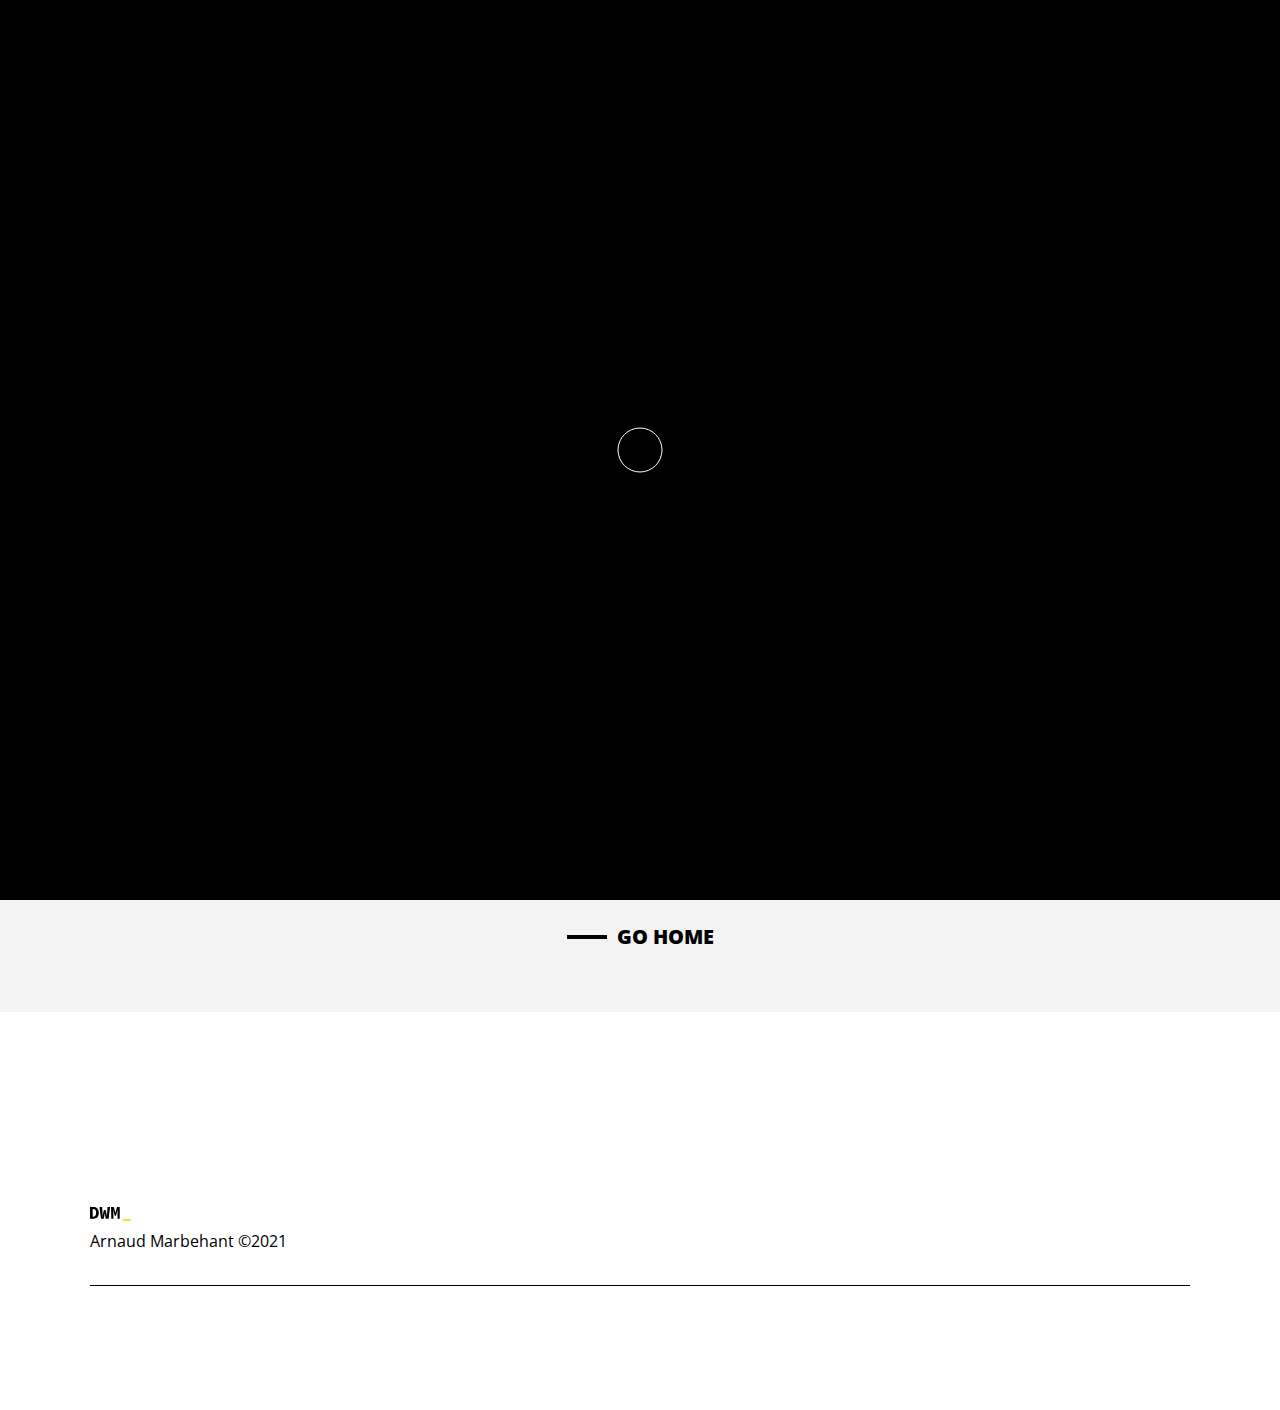
<file: work.html>
<!DOCTYPE html>
<html lang="en">
  <head>
    <meta charset="UTF-8">
    <title>MusicPLZ - Album</title>
    <meta name="title" content="MusicPLZ - Album"/>
    <meta name="description" content="Découvrez l'univers de l'hardstyle grâce au label dirty workz et de ses artistes.">
    <meta property="og:title" content="MusicPLZ - Album"/>
    <meta property="og:description" content="Découvrez l'univers de l'hardstyle grâce au label dirty workz et de ses artistes."/>
    <meta property="og:type" content="website"/>
    <meta property="og:url" content="http://arnaud-marbehant.be/projets/musicplz/"/>
    <meta property="og:image" content="http://arnaud-marbehant.be/projets/musicplz/img/logo_footer.png"/>
        
    <meta name="twitter:url" content="http://arnaud-marbehant.be/projets/musicplz/"/>
    <meta name="twitter:creator" content="@Marbeuh17"/>
    <meta name="twitter:title" content="MusicPLZ - Album"/>
    <meta name="twitter:description" content="Découvrez l'univers de l'hardstyle grâce au label dirty workz et de ses artistes."/>
    <meta name="twitter:image" content="http://arnaud-marbehant.be/projets/musicplz/img/logo_footer.png"/>
    <meta http-equiv="X-UA-Compatible" content="IE=edge">
    <meta name="viewport" content="width=device-width, initial-scale=1, maximum-scale=1, shrink-to-fit=no">
    <link rel="icon" href="img/icon.png">
    <link href="https://fonts.googleapis.com/css?family=Open+Sans:400,600,700,800&amp;display=swap" rel="stylesheet">
    <link href="https://fonts.googleapis.com/css?family=Roboto+Mono:400,700&amp;display=swap" rel="stylesheet">
    <link rel="stylesheet" type="text/css" href="https://cdnjs.cloudflare.com/ajax/libs/font-awesome/5.11.2/css/all.css">
    <link rel="stylesheet" type="text/css" href="https://cdn.linearicons.com/free/1.0.0/icon-font.min.css">
    <link rel="stylesheet" href="css/assets.min.css">
    <link rel="stylesheet" href="css/style.min.css">
    <link href="https://cdn.jsdelivr.net/npm/boxicons@2.0.5/css/boxicons.min.css" rel="stylesheet">
  </head>
  <body>
    <div id="preloader-wrapper">
      <div class="preloader-inner">
        <div class="preloader-percentage">0</div>
      </div>
    </div>
    <div id="cursor-follower"></div>
    <nav class="navbar navbar fixed-top" aria-label="main navigation">
      <div class="container">
        <div class="navbar-flex-wrapper">
          <div class="navbar-flex-item">
            <div class="navbar-brand"><a class="navbar-item navbar-logo-wrapper" href="index.html">
                <div class="navbar-logo"><p>Dirty Workz</p></div></a></div>
          </div>
          <div class="navbar-flex-item">
            <div class="navbar-menu" id="navbar_basic">
              <div class="navbar-start"><a class="navbar-item is-active scroll-to" href="#hero" data-cursor-effect="hover">home</a><a class="navbar-item scroll-to" href="#who-we-are" data-cursor-effect="hover">about</a><a class="navbar-item scroll-to" href="#our-works" data-cursor-effect="hover">gallery</a><a class="navbar-item scroll-to" href="#our-crew" data-cursor-effect="hover">team</a></div>
            </div>
            <div class="show-menu-button" id="show-menu-button">
              <div class="lines"></div>
            </div>
          </div>
          <div class="navbar-flex-item"></div>
        </div>
      </div>
    </nav>
    <div id="mobile-menu">
      <div class="mobile-menu-content">
        <div class="mobile-menu-item-wrapper"><a class="mobile-menu-item is-active" href="#hero">home</a><a class="mobile-menu-item" href="#who-we-are">about</a><a class="mobile-menu-item" href="#our-works">gallery</a><a class="mobile-menu-item" href="#our-crew">team</a></div>
      </div>
    </div>
    <main>
      <div class="section light-section portfolio-section pdt-0 pdb-0" data-scroll-to-top-style="dark" data-cursor-style="dark">
        <div class="container">
          <div class="portfolio-filters" id="portfolio-filters">
            <ul class="inline-list">
              <li><a class="portfolio-filter is-active" href="all" data-cursor-effect="hover">all</a></li>
              <li><a class="portfolio-filter" href="datweekaz" data-cursor-effect="hover">Da Tweekaz</a></li>
              <li><a class="portfolio-filter" href="dblock&stefan" data-cursor-effect="hover">D-block & Stefan</a></li>
              <li><a class="portfolio-filter" href="subzeroproject" data-cursor-effect="hover">Sub Zero Project</a></li>
            </ul>
          </div>
        </div>
        <div class="portfolio-wide" id="portfolio-grid">
          <div class="grid-sizer"></div>
          <div class="portfolio-item" data-filter="all subzeroproject" data-cursor-effect="exclusion"><a href="https://open.spotify.com/album/5m3eyJ2IatGc6wlg299xgF?si=i0LpYR1ITj-jxQ65oG2AzA" target="blank">
              <div class="portfolio-item-image"><img src="img/gallery_05.jpg" alt="Portfolio work"></div>
              <div class="portfolio-item-text-wrapper">
                <div class="portfolio-item-text"><span class="portfolio-item-name">Contagion</span><span class="portfolio-item-description">Sub Zero Project</span></div>
              </div></a></div>
          <div class="portfolio-item" data-filter="all datweekaz" data-cursor-effect="exclusion"><a href="https://open.spotify.com/album/0H5DxhFIJtrWy1xEIXw0ZB?si=xCY98kjrSvuRWySyFymcnw" target="blank">
              <div class="portfolio-item-image"><img src="img/gallery_04.jpg" alt="Portfolio work"></div>
              <div class="portfolio-item-text-wrapper">
                <div class="portfolio-item-text"><span class="portfolio-item-name">10 Years Da Tweekaz</span><span class="portfolio-item-description">Da Tweekaz</span></div>
              </div></a></div>
          <div class="portfolio-item" data-filter="all dblock&stefan" data-cursor-effect="exclusion"><a href="https://open.spotify.com/album/22Evsh5AjJ8kERYZ4gUtl7?si=vHTTkWukQNisSaIbOVrqqg" target="blank">
              <div class="portfolio-item-image"><img src="img/gallery_02.jpg" alt="Portfolio work"></div>
              <div class="portfolio-item-text-wrapper">
                <div class="portfolio-item-text"><span class="portfolio-item-name">Antidote</span><span class="portfolio-item-description">D-block & Stefan</span></div>
              </div></a></div>
          <div class="portfolio-item" data-filter="all dblock&stefan" data-cursor-effect="exclusion"><a href="https://open.spotify.com/album/62KxxUEYixbQW5dj6cMJFB?si=nntHNP53SMK6FWoQKroPig" target="blank">
              <div class="portfolio-item-image"><img src="img/gallery_01.jpg" alt="Portfolio work"></div>
              <div class="portfolio-item-text-wrapper">
                <div class="portfolio-item-text"><span class="portfolio-item-name">Music Made Addictz</span><span class="portfolio-item-description">D-block & Stefan</span></div>
              </div></a></div>
          <div class="portfolio-item" data-filter="all dblock&stefan" data-cursor-effect="exclusion"><a href="https://open.spotify.com/album/6kWAIWmtcLCyAklNnPxos9?si=x_Fb9L3lSSuYh-C4apIoOw" target="blank">
              <div class="portfolio-item-image"><img src="img/gallery_06.jpg" alt="Portfolio work"></div>
              <div class="portfolio-item-text-wrapper">
                <div class="portfolio-item-text"><span class="portfolio-item-name">Rocking Ur Mind</span><span class="portfolio-item-description">D-block & Stefan</span></div>
              </div></a></div>
          <div class="portfolio-item" data-filter="all datweekaz" data-cursor-effect="exclusion"><a href="https://open.spotify.com/album/3flO5q0fy8Pj0G4Asc1iG5?si=0fs75jv6Q22ftugHAtazDg" target="blank">
              <div class="portfolio-item-image"><img src="img/gallery_03.jpg" alt="Portfolio work"></div>
              <div class="portfolio-item-text-wrapper">
                <div class="portfolio-item-text"><span class="portfolio-item-name">Tweekay16</span><span class="portfolio-item-description">Da Tweekaz</span></div>
              </div></a></div>
        </div>
      </div>
      <div class="clearfix"></div>
      <div class="section light-section pdt-0 pdb-0" data-scroll-to-top-style="dark" data-cursor-style="dark">
        <div class="row text-center">
          <div class="button-wrapper pdt-60 pdb-60"><a class="button button-black" href="index.html" data-cursor-effect="hover">GO HOME</a></div>
        </div>
      </div>
    </main>
    <footer class="footer footer animated-section" id="contact" data-scroll-to-top-style="light">
      <div class="container">
        <div class="footer-logo-wraper">
          <div class="footer-logo">Dirty Workz</div>
        </div>
        <img src="img/logo_dwm.svg" alt="logo DWM">
        <div class="copyright">
          <small>Arnaud Marbehant ©2021</small>
        </div>
        
        <div class="footer-socials-wrapper">
          <div class="footer-socials">
            <ul>
              <li data-anim-queue="1" data-anim-type="fade_in_up"><a href="https://www.facebook.com/dirtyworkz" data-cursor-effect="hover">facebook</a></li>
              <li data-anim-queue="2" data-anim-type="fade_in_up"><a href="https://www.instagram.com/dirtyworkz_/" data-cursor-effect="hover">instagram</a></li>
              <li data-anim-queue="3" data-anim-type="fade_in_up"><a href="https://twitter.com/dirtyworkz" data-cursor-effect="hover">twitter</a></li>
              <li data-anim-queue="4" data-anim-type="fade_in_up"><a href="https://www.youtube.com/user/dirtyworkzofficial" data-cursor-effect="hover">youtube</a></li>
              <li data-anim-queue="4" data-anim-type="fade_in_up"><a href="https://open.spotify.com/user/dirtyworkzofficial?si=vIX3HzxJRIqDa9OTu17MSA" data-cursor-effect="hover">spotify</a></li>
              <li data-anim-queue="4" data-anim-type="fade_in_up"><a href="https://soundcloud.com/dirtyworkzofficial" data-cursor-effect="hover">soundcloud</a></li>
            </ul>
          </div>
        </div>
      </div>
    </footer>
    <div class="scroll-to-top-holder" data-cursor-style="dark"><a href="#" data-cursor-effect="hover" id="scroll-to-top">Scroll to top</a></div>
    <script src="js/assets.min.js"></script>
    <script src="js/app.min.js"></script>
  </body>
</html>
</file>
<file: css/style.min.css>
* {
  outline: none !important;
}

html, body {
  overflow-x: hidden !important;
}

html {
  font-size: 16px;
}

body {
  background-color: black;
  font-family: 'Open Sans', sans-serif;
  color: white;
}

#responsive-indicator {
  display: none;
}

@media only screen and (max-width: 1024px), only screen and (max-device-width: 1024px) {
  #responsive-indicator {
    display: block;
  }
}

.clearfix {
  clear: both;
}

.image-decorated {
  position: relative;
}

.image-decorated img {
  width: 100%;
  height: auto;
  z-index: 3;
  display: block;
  position: relative;
  transition: all .3s ease;
}

.image-decorated:before {
  content: "";
  position: absolute;
  width: 100%;
  height: 100%;
  background-color: black;
  z-index: 2;
  transition: all .3s ease;
  left: 31px;
  bottom: 31px;
}

.image-decorated:hover img {
  transform: scale(1.025);
}

.image-decorated:hover:before {
  transform: translate3d(-3px, -3px, 0);
}

.image-decorated.image-decorated-dark:before {
  background-color: #F3F3F3;
}

.image-decorated.image-decorated-small:before {
  left: 21px;
  bottom: 21px;
}

.demo-image {
  width: 80%;
  margin: auto;
}

.mt-0 {
  margin-top: 0 !important;
}

.mb-0 {
  margin-bottom: 0 !important;
}

.mt-20 {
  margin-top: 20px !important;
}

.mt-40 {
  margin-top: 40px !important;
}

.mt-60 {
  margin-top: 60px !important;
}

.mt-80 {
  margin-top: 80px !important;
}

.pdt-0 {
  padding-top: 0 !important;
}

.pdb-0 {
  padding-bottom: 0 !important;
}

.pdt-60 {
  padding-top: 60px !important;
}

.pdb-60 {
  padding-bottom: 60px !important;
}

.animated {
  animation-duration: 1s;
  animation-fill-mode: both;
}

@keyframes fade_in_up {
  from {
    opacity: 0;
    transform: translate3d(0, 50%, 0);
  }
  to {
    opacity: 1;
    transform: translate3d(0, 0, 0);
  }
}

.animated.fade_in_up {
  animation-name: fade_in_up;
}

.mono, .hero-social-buttons > ul > li > a, .news-wrapper .news-image-wrapper .date-wrapper span.date {
  font-family: 'Roboto Mono', monospace;
}

.has-text-weight-black {
  font-weight: 900 !important;
}

a:hover, a:visited, a:active, a:focus-within, a:focus {
  text-decoration: none !important;
}

p {
  font-size: 1.25rem;
}

h1 {
  font-size: 3rem;
  font-weight: 900;
}

h2 {
  font-size: 2.5rem;
}

h3 {
  font-size: 2rem;
}

h4 {
  font-size: 1.5rem;
}

h5 {
  font-size: 1.25rem;
}

h6 {
  font-size: 1rem;
}

h1.hero-title {
  font-size: 6rem;
  cursor: default;
}

@media (max-width: 768px) {
  h1.hero-title {
    font-size: 4rem;
  }
}


h2.section-header-title {
  font-weight: 900;
  text-transform: lowercase;
  font-size: 3rem;
  text-shadow: 0 5px 5px rgba(0, 0, 0, 0.1);
}

@media (min-width: 992px) {
  h2.section-header-title {
    font-size: 3.5rem;
  }
}

@media (min-width: 1200px) {
  h2.section-header-title {
    font-size: 4rem;
  }
}

h3.portfolio-item-title-text {
  font-weight: 900;
  font-size: 2.25rem;
}

@media (min-width: 992px) {
  h3.portfolio-item-title-text {
    font-size: 2.75rem;
  }
}

@media (min-width: 1200px) {
  h3.portfolio-item-title-text {
    font-size: 3.25rem;
  }
}

p.portfolio-item-desc-text {
  font-size: 1.25rem;
}

@media (min-width: 992px) {
  p.portfolio-item-desc-text {
    font-size: 1.5rem;
  }
}

@media (min-width: 1200px) {
  p.portfolio-item-desc-text {
    font-size: 1.75rem;
  }
}

p.client-testimonial-text,
p.client-name,
p.crew-item-desc,
p.section-content,
p.news-body-text {
  font-size: 1.25rem;
}

@media only screen and (max-width: 740px), only screen and (max-device-width: 740px) {
  p.client-testimonial-text,
  p.client-name,
  p.crew-item-desc,
  p.section-content,
  p.news-body-text {
    font-size: 1rem;
  }
}

.blockquote {
  margin-top: 70px;
  margin-bottom: 70px;
}

.blockquote span.quote svg {
  position: absolute;
}

.blockquote span.blockquote-quote {
  padding: 5px 20px 5px 60px;
  display: inline-block;
  font-style: italic;
}

.blockquote span.blockquote-author {
  padding-left: 60px;
  font-size: 1.125rem;
}

a.social-icon {
  color: black;
}

ul.inline-list {
  list-style-type: none;
  margin: 0;
  padding: 0;
  cursor: default;
}

ul.inline-list li {
  margin: 0 15px 0 0;
  display: inline-block;
}

#cursor-follower {
  pointer-events: none;
  position: fixed;
  height: 45px;
  width: 45px;
  border: 1px solid white;
  border-radius: 50%;
  z-index: 9999;
  background-color: transparent;
  transition: border-color 0.3s ease, width 0.3s ease, height 0.3s ease, background-color 0.3s ease, margin 0.3s ease;
  transform: scale(0);
}

#cursor-follower.cursor-follower-dark {
  border-color: black;
}

#cursor-follower.cursor-follower-hover-effect {
  width: 80px;
  height: 80px;
  border-color: transparent;
  background-color: rgba(255, 255, 255, 0.2);
}

#cursor-follower.cursor-follower-hover-effect.cursor-follower-dark {
  background-color: rgba(0, 0, 0, 0.05);
}

#cursor-follower.cursor-follower-blend-effect {
  width: 80px;
  height: 80px;
  border-color: transparent;
  background-color: #F3F3F3;
  mix-blend-mode: saturation;
}

#cursor-follower.cursor-follower-exclusion-effect {
  width: 80px;
  height: 80px;
  border-color: transparent;
  background-color: #FFFFFF;
  mix-blend-mode: exclusion;
}

@media only screen and (max-width: 1024px), only screen and (max-device-width: 1024px) {
  #cursor-follower {
    display: none;
  }
}

.section.hero {
  align-items: stretch;
  display: flex;
  flex-direction: column;
  justify-content: space-between;
  min-height: 100vh;
  position: relative;
}

.section.hero .hero-body {
  align-items: center;
  display: flex;
  flex-grow: 1;
  flex-shrink: 0;
  padding: 3rem 1.5rem;
  margin-top: 91px;
}

.section.hero .hero-body > .container {
  flex-grow: 1;
  flex-shrink: 1;
}

.section.hero.hero-no-nav .hero-body {
  margin-top: 0;
}

.fullscreen-video{
  position: fixed;
  overflow: hidden;
  top: 50%;
  left: 50%;
  min-width: 100%;
  min-height: 100%;
  width: auto;
  height: auto;
  transform: translateX(-50%) translateY(-50%);
}


.section.hero-small {
  align-items: stretch;
  display: flex;
  flex-direction: column;
  justify-content: space-between;
  min-height: 60vh;
}

.section.hero-small .hero-body {
  align-items: center;
  display: flex;
  flex-grow: 1;
  flex-shrink: 0;
  padding: 3rem 1.5rem;
}

.hero-title-wrapper {
  margin-left: 55px;
}

@media only screen and (max-width: 1200px), only screen and (max-device-width: 1200px) {
  .hero-title-wrapper {
    margin-left: 0;
  }
}

.hero-title-wrapper .hero-title {
  font-weight: 900;
  -webkit-text-stroke-width: 2px;
  -webkit-text-stroke-color: #fff;
  color: transparent;
  position: relative;
  display: inline-block;
}

.hero-title-wrapper .hero-title:before {
  content: "";
  position: absolute;
  top: 50%;
  margin-top: 1.5px;
  left: -55px;
  width: 40px;
  height: 3px;
  background-color: white;
}

.hero-title-wrapper .hero-title:after {
  content: "";
  position: absolute;
  top: 50%;
  margin-top: 1.5px;
  right: -55px;
  width: 40px;
  height: 3px;
  background-color: white;
}

.hero-title-wrapper .hero-description {
  margin-top: 14px;
  margin-bottom: 14px;
}

.hero-title-wrapper .hero-action {
  margin-top: 20px;
}

.hero-title-wrapper .hero-action > a.button {
  margin-left: 0;
}

.section, footer {
  position: relative;
}

.hero-social-buttons {
  position: absolute;
  top: 50%;
  right: 0;
  transform: rotate(-90deg) translateY(600%);
  z-index: 5;
}

.hero-social-buttons > ul {
  margin: 0 auto;
  padding: 0;
}

.hero-social-buttons > ul > li {
  display: inline-block;
  margin: 0 10px;
  padding: 0 15px;
  list-style: none;
}

.hero-social-buttons > ul > li > a {
  color: white !important;
  font-size: 1rem;
  position: relative;
  z-index: 5;
}

.hero-social-buttons > ul > li > a:after {
  content: "";
  position: absolute;
  top: 50%;
  margin-top: 1.5px;
  left: 0;
  width: 0;
  height: 2px;
  background-color: white;
  transition: all .3s ease;
}

.hero-social-buttons > ul > li > a:hover, .hero-social-buttons > ul > li > a.is-active {
  background-color: transparent;
}

.hero-social-buttons > ul > li > a:hover:after, .hero-social-buttons > ul > li > a.is-active:after {
  width: 100%;
}

@media only screen and (max-width: 1200px), only screen and (max-device-width: 1200px) {
  .hero-social-buttons {
    display: none;
  }
}

#mobile-menu {
  position: fixed;
  width: 100%;
  height: 100%;
  left: -100%;
  top: 0;
  z-index: 6;
  overflow-y: auto;
  overflow-x: hidden;
  transition: all 0.4s cubic-bezier(0.77, 0, 0.175, 1);
}

#mobile-menu:before {
  content: '';
  position: absolute;
  width: 100%;
  height: 100%;
  left: 0;
  top: 0;
  background-color: black;
  opacity: 1;
  transition: all 0.3s cubic-bezier(0.77, 0, 0.175, 1);
}

body.mobile-three-before.page-has-three #mobile-menu:before {
  opacity: 0.1;
}

#mobile-menu.show {
  left: 0;
}

#mobile-menu .mobile-menu-content {
  position: relative;
  height: 100%;
  display: flex;
  flex-direction: row;
  flex-wrap: wrap;
  justify-content: center;
  align-content: center;
  align-items: center;
}

#mobile-menu .mobile-menu-content .mobile-menu-item-wrapper {
  order: 0;
  flex: 0 1 auto;
  align-self: auto;
  opacity: 0;
  transition: all 0.3s cubic-bezier(0.77, 0, 0.175, 1);
}

body.mobile-three-before #mobile-menu .mobile-menu-content .mobile-menu-item-wrapper {
  opacity: 1;
}

#mobile-menu .mobile-menu-content .mobile-menu-item-wrapper a.mobile-menu-item {
  display: block;
  font-weight: 900;
  -webkit-text-stroke-width: 2px;
  -webkit-text-stroke-color: #fff;
  color: transparent;
  font-size: 2.5rem;
  text-transform: uppercase;
  text-align: center;
  position: relative;
  z-index: 8;
}

.show-menu-button {
  position: fixed;
  z-index: 100;
  top: 25px;
  right: 25px;
  width: 50px;
  height: 50px;
  cursor: pointer;
  display: none;
}

@media only screen and (max-width: 1024px), only screen and (max-device-width: 1024px) {
  .show-menu-button {
    display: block;
  }
}

.show-menu-button .lines {
  display: block;
  top: 50%;
  left: 10px;
  margin-top: -2px;
  width: 30px;
  height: 2px;
  background-color: #fff;
  border-radius: 4px;
  position: absolute;
  transition: all .5s ease;
}

.show-menu-button .lines::before, .show-menu-button .lines::after {
  height: 2px;
  background-color: #fff;
  border-radius: 4px;
  position: absolute;
  transition: all .5s ease;
}

.show-menu-button .lines::before, .show-menu-button .lines::after {
  content: "";
  display: block;
}

.show-menu-button .lines::before {
  top: -9px;
  width: 26px;
  margin-left: 4px;
}

.show-menu-button .lines::after {
  bottom: -9px;
  width: 20px;
  margin-left: 10px;
}

.show-menu-button:hover .lines::before, .show-menu-button:hover .lines::after {
  width: 30px;
  margin-left: 0;
}

.show-menu-button.active .lines {
  transform: rotate(225deg);
  transition-delay: 0.12s;
}

.show-menu-button.active .lines::before {
  top: 0;
  opacity: 0;
  width: 30px;
  margin-left: 0;
}

.show-menu-button.active .lines::after {
  bottom: 0;
  width: 30px;
  margin-left: 0;
  transform: rotate(-90deg);
}

.navbar {
  background-color: black;
}

.navbar .navbar-logo {
  font-size: 48px;
  line-height: 65px;
  color: white;
  font-weight: 900;
}
.navbar-logo{
  display: inline-block;
  text-indent: 100%;
  white-space: nowrap;
  overflow: hidden;
  background-image: url(http://arnaud-marbehant.be/projets/musicplz/img/logo.png);
  background-repeat: no-repeat;
  background-size: contain;
  background-position: center;
}

.navbar .navbar-flex-wrapper {
  padding: 0;
  width: 100%;
  display: flex;
  flex-direction: row;
  flex-wrap: nowrap;
  justify-content: space-between;
  align-content: space-between;
  align-items: center;
}

.navbar .navbar-flex-wrapper .navbar-flex-item {
  order: 0;
  flex: 0 1 auto;
  align-self: auto;
}

@media only screen and (max-width: 1024px), only screen and (max-device-width: 1024px) {
  .navbar #navbar_basic {
    display: none;
  }
}

.navbar a.navbar-item:not(.navbar-logo-wrapper) {
  color: white;
  font-style: normal;
  font-weight: normal;
  font-size: 1.5rem;
  line-height: 41px;
  padding: 0 50px;
  position: relative;
}

.navbar a.navbar-item:not(.navbar-logo-wrapper):after {
  content: "";
  position: absolute;
  top: 50%;
  margin-top: 1.5px;
  left: 25px;
  width: 0;
  height: 3px;
  background-color: white;
  transition: all .3s ease;
}

.navbar a.navbar-item:not(.navbar-logo-wrapper):hover, .navbar a.navbar-item:not(.navbar-logo-wrapper).is-active {
  background-color: transparent;
}

.navbar a.navbar-item:not(.navbar-logo-wrapper):hover:after, .navbar a.navbar-item:not(.navbar-logo-wrapper).is-active:after {
  width: calc(100% - 50px);
}

.navbar a.navbar-item:not(.navbar-logo-wrapper):focus, .navbar a.navbar-item:not(.navbar-logo-wrapper):focus-within {
  background-color: transparent;
}

.button {
  font-family: 'Open Sans', sans-serif;
  font-weight: 900;
  text-transform: uppercase;
  font-size: 1.25rem;
  position: relative;
  margin-left: 50px;
}

.button:before {
  content: "";
  position: absolute;
  top: 50%;
  margin-top: -3.5px;
  transform: translateY(50%);
  left: -50px;
  width: 40px;
  height: 4px;
  transition: all 0.4s cubic-bezier(0.86, 0, 0.07, 1);
}

.button:hover:before {
  width: calc(100% + 55px);
}

.button.button-white {
  color: white;
}

.button.button-white:before {
  background-color: white;
}

.button.button-black {
  color: black;
}

.button.button-black:before {
  background-color: black;
}

.button.button-large {
  font-size: 1.75rem;
}

.button.button-large:before {
  margin-top: -5px;
  height: 6px;
}

@media screen and (max-width: 1200px) {
  .button.button-large {
    font-size: 1.5rem;
  }
}

@media screen and (max-width: 768px) {
  .button.button-large {
    font-size: 1.25rem;
  }
  .button.button-large:before {
    margin-top: -3.5px;
    height: 4px;
  }
}

.button-wrapper {
  margin: auto;
}

.simple-card-wrapper {
  margin-right: 10px;
  margin-left: 10px;
  margin-bottom: 40px;
  z-index: 3;
  position: relative;
}

.simple-card-wrapper .simple-card {
  display: flex;
  flex-direction: column;
  flex-wrap: nowrap;
  justify-content: center;
  align-content: stretch;
  align-items: center;
  background-color: #F3F3F3;
  padding: 80px 40px 60px 40px;
  box-shadow: 10px 10px 30px rgba(0, 0, 0, 0.25);
  transition: all .3s ease;
}

.simple-card-wrapper .simple-card:hover {
  transform: scale(1.025);
}

.simple-card-wrapper .simple-card .simple-card-icon-wrapper {
  order: 0;
  flex: 0 1 auto;
  align-self: auto;
}

.simple-card-wrapper .simple-card .simple-card-text-wrapper {
  order: 0;
  flex: 0 1 auto;
  align-self: auto;
  margin-top: 20px;
  cursor: default;
}

.simple-card-wrapper .simple-card .simple-card-text-wrapper .simple-card-text {
  color: black;
  text-align: center;
}

main {
  margin-top: 91px;
}

.section:not(.hero) {
  padding-top: 120px;
  padding-bottom: 120px;
}

.section.dark-section {
  background-color: black;
}

.section.light-section {
  background-color: #F3F3F3;
  color: black;
}

.section .container {
  padding-left: 20px;
  padding-right: 20px;
}

.section .section-header {
  margin-bottom: 80px;
}

.section .section-header.nested-header {
  display: flex;
  flex-direction: row;
  flex-wrap: nowrap;
  justify-content: space-between;
  align-content: space-between;
  align-items: center;
}

.section .section-header.nested-header .section-header-left, .section .section-header.nested-header .section-header-right {
  order: 0;
  flex: 0 1 auto;
  align-self: auto;
}

@media screen and (max-width: 860px) {
  .section .section-header.nested-header {
    display: block;
  }
  .section .section-header.nested-header .section-header-left, .section .section-header.nested-header .section-header-right {
    display: block;
  }
  .section .section-header.nested-header .section-header-right {
    margin-top: 20px;
  }
}

.half-light-section-wrapper {
  position: relative;
}

.half-light-section-wrapper .half-light-section-wrapper-before {
  position: absolute;
  width: 100%;
  height: 100%;
  background-color: #f3f3f3;
  content: "";
  top: 120px;
  bottom: 0;
}

.section#who-we-are .section-content {
  font-style: normal;
  font-weight: normal;
  background-color: black;
}

.section#what-we-do {
  background-color: black;
  padding-top: 0;
  padding-bottom: 0;
}

.section#what-we-do .section-header > h1 {
  color: white;
}

.portfolio-item-wrapper {
  margin-top: 160px;
}

@media only screen and (max-width: 1024px), only screen and (max-device-width: 1024px) {
  .portfolio-item-wrapper {
    margin-top: 40px;
  }
}

.portfolio-item-wrapper .portfolio-item-right {
  flex-direction: row-reverse;
}

.portfolio-item-wrapper .portfolio-item-left {
  flex-direction: row;
}

.portfolio-item-wrapper .portfolio-item-right, .portfolio-item-wrapper .portfolio-item-left {
  display: flex;
  flex-wrap: nowrap;
  justify-content: center;
  align-content: center;
  align-items: center;
}

.portfolio-item-wrapper .portfolio-item-right .portfolio-item-text-wrapper, .portfolio-item-wrapper .portfolio-item-right .portfolio-item-image-wrapper, .portfolio-item-wrapper .portfolio-item-left .portfolio-item-text-wrapper, .portfolio-item-wrapper .portfolio-item-left .portfolio-item-image-wrapper {
  order: 0;
  flex: 0 1 auto;
  align-self: center;
}

.portfolio-item-wrapper .portfolio-item-right .portfolio-item-text-wrapper .button-wrapper, .portfolio-item-wrapper .portfolio-item-right .portfolio-item-image-wrapper .button-wrapper, .portfolio-item-wrapper .portfolio-item-left .portfolio-item-text-wrapper .button-wrapper, .portfolio-item-wrapper .portfolio-item-left .portfolio-item-image-wrapper .button-wrapper {
  text-align: center;
}

.portfolio-item-wrapper .portfolio-item-right .portfolio-item-image-wrapper, .portfolio-item-wrapper .portfolio-item-left .portfolio-item-image-wrapper {
  max-width: 750px;
  min-width: 50%;
  position: relative;
}

.portfolio-item-wrapper .portfolio-item-right .portfolio-item-image-wrapper img, .portfolio-item-wrapper .portfolio-item-left .portfolio-item-image-wrapper img {
  width: 100%;
  height: auto;
  z-index: 3;
  display: block;
  position: relative;
  transition: all .3s ease;
}

.portfolio-item-wrapper .portfolio-item-right .portfolio-item-image-wrapper:before, .portfolio-item-wrapper .portfolio-item-left .portfolio-item-image-wrapper:before {
  content: "";
  position: absolute;
  width: 100%;
  height: 100%;
  background-color: black;
  z-index: 2;
  transition: all .3s ease;
}

.portfolio-item-wrapper .portfolio-item-right .portfolio-item-image-wrapper:hover img, .portfolio-item-wrapper .portfolio-item-left .portfolio-item-image-wrapper:hover img {
  transform: scale(1.025);
}

.portfolio-item-wrapper .portfolio-item-right .portfolio-item-text-wrapper, .portfolio-item-wrapper .portfolio-item-left .portfolio-item-text-wrapper {
  color: black;
  z-index: 4;
}

.portfolio-item-wrapper .portfolio-item-right .portfolio-item-text-wrapper .button-wrapper, .portfolio-item-wrapper .portfolio-item-left .portfolio-item-text-wrapper .button-wrapper {
  margin-top: 70px;
}

.portfolio-item-wrapper .portfolio-item-right .portfolio-item-text {
  position: relative;
  left: 20%;
}

.portfolio-item-wrapper .portfolio-item-right .portfolio-item-text .portfolio-item-desc {
  text-align: center;
}

.portfolio-item-wrapper .portfolio-item-right .portfolio-item-image-wrapper:before {
  left: 31px;
  bottom: 31px;
}

.portfolio-item-wrapper .portfolio-item-right .portfolio-item-image-wrapper:hover:before {
  transform: translate3d(-3px, 3px, 0);
}

.portfolio-item-wrapper .portfolio-item-left .portfolio-item-text {
  position: relative;
  left: -20%;
}

.portfolio-item-wrapper .portfolio-item-left .portfolio-item-text .portfolio-item-desc {
  text-align: center;
}

.portfolio-item-wrapper .portfolio-item-left .portfolio-item-image-wrapper:before {
  right: 31px;
  bottom: 31px;
}

.portfolio-item-wrapper .portfolio-item-left .portfolio-item-image-wrapper:hover:before {
  transform: translate3d(3px, 3px, 0);
}

@media only screen and (max-width: 1024px), only screen and (max-device-width: 1024px) {
  .portfolio-item-wrapper .portfolio-item-right, .portfolio-item-wrapper .portfolio-item-left {
    display: block;
  }
  .portfolio-item-wrapper .portfolio-item-right .portfolio-item-image-wrapper, .portfolio-item-wrapper .portfolio-item-left .portfolio-item-image-wrapper {
    margin: 40px auto 0 auto;
  }
  .portfolio-item-wrapper .portfolio-item-right .portfolio-item-text-wrapper, .portfolio-item-wrapper .portfolio-item-left .portfolio-item-text-wrapper {
    margin-bottom: 60px;
    margin-top: 20px;
  }
  .portfolio-item-wrapper .portfolio-item-right .portfolio-item-text-wrapper .button-wrapper, .portfolio-item-wrapper .portfolio-item-left .portfolio-item-text-wrapper .button-wrapper {
    margin-top: 20px;
  }
  .portfolio-item-wrapper .portfolio-item-right .portfolio-item-text {
    left: 0;
    text-align: center;
  }
  .portfolio-item-wrapper .portfolio-item-right .portfolio-item-image-wrapper:before {
    left: 13px;
    bottom: 13px;
  }
  .portfolio-item-wrapper .portfolio-item-left .portfolio-item-text {
    left: 0;
    text-align: center;
  }
  .portfolio-item-wrapper .portfolio-item-left .portfolio-item-image-wrapper:before {
    left: 13px;
    bottom: 13px;
  }
}

.crew-slider-wrapper {
  position: relative;
}

@media only screen and (max-width: 920px), only screen and (max-device-width: 920px) {
  .crew-slider-wrapper .crew-slider-arrows {
    display: none;
  }
}

.crew-slider-wrapper .crew-slider-arrows .crew-slider-prev-arrow,
.crew-slider-wrapper .crew-slider-arrows .crew-slider-next-arrow {
  position: absolute;
  top: 50%;
  z-index: 999;
  margin-top: 24px;
  cursor: pointer;
}

.crew-slider-wrapper .crew-slider-arrows .crew-slider-prev-arrow > span,
.crew-slider-wrapper .crew-slider-arrows .crew-slider-next-arrow > span {
  font-size: 48px;
  line-height: 48px;
}

.crew-slider-wrapper .crew-slider-arrows .crew-slider-prev-arrow {
  left: -60px;
}

.crew-slider-wrapper .crew-slider-arrows .crew-slider-next-arrow {
  right: -60px;
}

.crew-slider-wrapper .crew-slider:before {
  position: absolute;
  content: "";
  top: 0;
  left: 0;
  height: 100%;
  width: 100px;
  background: linear-gradient(90deg, #000000 10%, rgba(0, 0, 0, 0) 100%);
  z-index: 4;
}

@media only screen and (max-width: 740px), only screen and (max-device-width: 740px) {
  .crew-slider-wrapper .crew-slider:before {
    display: none;
  }
}

.crew-slider-wrapper .crew-slider:after {
  position: absolute;
  content: "";
  top: 0;
  right: 0;
  height: 100%;
  width: 100px;
  background: linear-gradient(270deg, #000000 10%, rgba(0, 0, 0, 0) 100%);
  z-index: 4;
}

@media only screen and (max-width: 740px), only screen and (max-device-width: 740px) {
  .crew-slider-wrapper .crew-slider:after {
    display: none;
  }
}

.crew-slider-wrapper .crew-slider .crew-item {
  margin: 0 20px;
  position: relative;
}

.crew-slider-wrapper .crew-slider .crew-item .crew-item-img-wrapper {
  position: relative;
}

.crew-slider-wrapper .crew-slider .crew-item .crew-item-img-wrapper .crew-item-img img {
  width: 100%;
  height: auto;
}

.crew-slider-wrapper .crew-slider .crew-item .crew-item-img-wrapper .crew-item-socials {
  position: absolute;
  bottom: 22px;
  left: 31px;
  opacity: 0;
  transition: all 0.3s ease;
}

.crew-slider-wrapper .crew-slider .crew-item .crew-item-img-wrapper .crew-item-socials > ul {
  padding-left: 0;
}

.crew-slider-wrapper .crew-slider .crew-item .crew-item-img-wrapper .crew-item-socials > ul > li {
  display: inline;
  margin-right: 30px;
}

@media only screen and (max-width: 740px), only screen and (max-device-width: 740px) {
  .crew-slider-wrapper .crew-slider .crew-item .crew-item-img-wrapper .crew-item-socials > ul > li {
    margin-right: 10px;
  }
}

.crew-slider-wrapper .crew-slider .crew-item .crew-item-img-wrapper .crew-item-socials > ul > li > a > i {
  color: white;
  font-size: 24px;
}

@media only screen and (max-width: 1200px), only screen and (max-device-width: 1200px) {
  .crew-slider-wrapper .crew-slider .crew-item .crew-item-img-wrapper .crew-item-socials > ul > li > a > i {
    font-size: 12px;
  }
}

@media only screen and (max-width: 740px), only screen and (max-device-width: 740px) {
  .crew-slider-wrapper .crew-slider .crew-item .crew-item-img-wrapper .crew-item-socials > ul > li > a > i {
    font-size: 18px;
    margin-right: 10px;
  }
}

.crew-slider-wrapper .crew-slider .crew-item .crew-item-desc-wrapper {
  opacity: 0;
  transition: all 0.3s ease;
}

.crew-slider-wrapper .crew-slider .crew-item .crew-item-desc-wrapper .crew-item-desc {
  margin-top: 12px;
}

.crew-slider-wrapper .crew-slider .crew-item.slick-next-active .crew-item-socials {
  opacity: 1;
}

.crew-slider-wrapper .crew-slider .crew-item.slick-next-active .crew-item-desc-wrapper {
  opacity: 1;
}




footer {
  padding: 3rem 1.5rem 3rem !important;
}

footer .container {
  padding-left: 20px;
  padding-right: 20px;
}

.footer {
  background-color: white;
  color: black;
}

.footer .footer-logo-wraper {
  margin-top: 20px;
  margin-bottom: 50px;
}

.footer-logo{
  display: inline-block;
  text-indent: 100%;
  white-space: nowrap;
  overflow: hidden;
  background-image: url(http://arnaud-marbehant.be/projets/musicplz/img/logo_footer.png);
  background-repeat: no-repeat;
  background-size: contain;
  background-position: left;
}

.footer .footer-logo-wraper .footer-logo {
  font-size: 48px;
  line-height: 65px;
  color: black;
  font-weight: 900;
}

.footer .footer-contacts-wrapper .footer-contacts table tr td {
  padding-right: 20px;
  padding-bottom: 20px;
  max-width: 260px;
  min-width: 45px;
  font-size: 1.25rem;
}

.footer .footer-socials-wrapper {
  margin-top: 30px;
  margin-bottom: 10px;
  border-top: 1px solid black;
}

.footer .footer-socials-wrapper .footer-socials > ul {
  text-align: center;
  margin-top: 30px;
}

.footer .footer-socials-wrapper .footer-socials > ul > li {
  display: inline-block;
  margin: auto 20px;
}

.footer .footer-socials-wrapper .footer-socials > ul > li > a {
  color: black !important;
  font-size: 1.25rem;
}
.copyright{
  font-size: 1.25rem;
}

@media only screen and (max-width: 1200px), only screen and (max-device-width: 1200px) {
  .footer .footer-socials-wrapper .footer-socials > ul > li > a {
    font-size: 1rem;
  }
}

.scroll-to-top-holder > a#scroll-to-top {
  height: 120px;
  width: 50px;
  bottom: -100%;
  background: 0 0 !important;
  color: white;
  position: fixed;
  right: 20px;
  z-index: 100;
  text-indent: -9999px;
  transition: all 0.4s cubic-bezier(0.86, 0, 0.07, 1);
}

.scroll-to-top-holder > a#scroll-to-top:after {
  content: "top";
  color: white;
  transform: rotate(90deg) translateX(-100%);
  top: 95px;
  text-transform: lowercase;
  font-size: 13px;
  letter-spacing: 2px;
  left: 14px;
  font-weight: 600 !important;
  text-decoration: none !important;
  line-height: 1;
  position: absolute;
  text-indent: 0;
  -webkit-font-smoothing: antialiased;
  box-sizing: border-box;
  transition: all 0.3s cubic-bezier(0.86, 0, 0.07, 1);
}

.scroll-to-top-holder > a#scroll-to-top:before {
  content: '';
  position: absolute;
  top: 0;
  left: 50%;
  width: 2px;
  margin-left: 1px;
  height: 50px;
  background: white;
  transform-origin: center center;
  transition: all 0.3s cubic-bezier(0.86, 0, 0.07, 1);
}

.scroll-to-top-holder > a#scroll-to-top:hover:after {
  top: 100px;
}

.scroll-to-top-holder > a#scroll-to-top:hover:before {
  top: -5px;
}

.scroll-to-top-holder > a#scroll-to-top.dark {
  color: black;
}

.scroll-to-top-holder > a#scroll-to-top.dark:after {
  color: black;
}

.scroll-to-top-holder > a#scroll-to-top.dark:before {
  background: black;
}

.scroll-to-top-holder.appear > a#scroll-to-top {
  bottom: 0;
}

#preloader-wrapper {
  position: fixed;
  z-index: 1031;
  top: 0;
  left: 0;
  width: 100%;
  height: 100%;
  background-color: black;
  display: flex;
  flex-direction: row;
  flex-wrap: nowrap;
  justify-content: center;
  align-content: center;
  align-items: center;
  transition: all 0.6s cubic-bezier(0.86, 0, 0.07, 1);
}

#preloader-wrapper .preloader-inner {
  order: 0;
  flex: 0 1 auto;
  align-self: auto;
}

#preloader-wrapper .preloader-inner .preloader-percentage {
  font-weight: 900;
  -webkit-text-stroke-width: 1px;
  -webkit-text-stroke-color: #fff;
  color: transparent;
  font-size: 4rem;
  text-transform: uppercase;
  text-align: center;
  opacity: 1;
  transition: all 0.4s cubic-bezier(0.86, 0, 0.07, 1);
}

#preloader-wrapper .preloader-inner .preloader-percentage.loaded {
  transform: translateY(-10%);
  opacity: 0;
}

#preloader-wrapper.loaded {
  transform: translateY(-100%);
}


.portfolio-filters {
  padding-top: 60px;
  padding-bottom: 60px;
}

.portfolio-filters ul > li > a {
  color: black;
  font-style: normal;
  font-weight: normal;
  font-size: 1.5rem;
  line-height: 41px;
  padding: 0 50px;
  position: relative;
}

.portfolio-filters ul > li > a:after {
  content: "";
  position: absolute;
  top: 50%;
  margin-top: 1.5px;
  left: 25px;
  width: 0;
  height: 3px;
  background-color: black;
  transition: all .3s ease;
}

.portfolio-filters ul > li > a:hover, .portfolio-filters ul > li > a.is-active {
  background-color: transparent;
}

.portfolio-filters ul > li > a:hover:after, .portfolio-filters ul > li > a.is-active:after {
  width: calc(100% - 50px);
}

.grid-sizer, .portfolio-item {
  width: 33.3333333333%;
}

@media only screen and (max-width: 1024px) {
  .grid-sizer, .portfolio-item {
    width: 50%;
  }
}

@media only screen and (max-width: 740px) {
  .grid-sizer, .portfolio-item {
    width: 100%;
  }
}

.portfolio-item {
  overflow: hidden;
  position: relative;
  outline: 0;
  float: left;
  height: auto;
}

.portfolio-item > a {
  display: block;
  position: relative;
}

.portfolio-item > a img {
  display: block;
  overflow: hidden;
  z-index: 1;
  transition: all 0.5s cubic-bezier(0.86, 0, 0.07, 1);
  width: 100%;
  height: auto;
}

.portfolio-item > a .portfolio-item-text-wrapper {
  position: absolute;
  left: 0;
  top: 0;
  width: 100%;
  height: 100%;
  max-height: 100%;
}

.portfolio-item > a .portfolio-item-text-wrapper .portfolio-item-text {
  position: absolute;
  bottom: 20px;
  left: 0;
  right: 0;
}

.portfolio-item > a .portfolio-item-text-wrapper .portfolio-item-text span.portfolio-item-name {
  position: relative;
  display: block;
  color: white;
  font-size: 2rem;
  font-weight: 900;
  z-index: 3;
  top: 0;
  left: 0;
  transform: translateY(20%);
  opacity: 0;
  transition: all 0.3s cubic-bezier(0.86, 0, 0.07, 1);
  padding-right: 20px;
  padding-left: 20px;
}

@media only screen and (max-width: 1440px) {
  .portfolio-item > a .portfolio-item-text-wrapper .portfolio-item-text span.portfolio-item-name {
    font-size: 1.5rem;
  }
}

@media only screen and (max-width: 1024px) {
  .portfolio-item > a .portfolio-item-text-wrapper .portfolio-item-text span.portfolio-item-name {
    font-size: 1.25rem;
    padding-left: 10px;
    padding-right: 10px;
  }
}

@media only screen and (max-width: 740px) {
  .portfolio-item > a .portfolio-item-text-wrapper .portfolio-item-text span.portfolio-item-name {
    font-size: 1rem;
  }
}

.portfolio-item > a .portfolio-item-text-wrapper .portfolio-item-text span.portfolio-item-description {
  position: relative;
  display: block;
  left: 0;
  bottom: 0;
  color: white;
  font-size: 1rem;
  font-weight: 600;
  z-index: 3;
  transform: translateY(20%);
  opacity: 0;
  transition: all 0.3s cubic-bezier(0.86, 0, 0.07, 1);
  padding-right: 20px;
  padding-left: 20px;
}

@media only screen and (max-width: 1440px) {
  .portfolio-item > a .portfolio-item-text-wrapper .portfolio-item-text span.portfolio-item-description {
    font-size: 0.75rem;
  }
}

@media only screen and (max-width: 1024px) {
  .portfolio-item > a .portfolio-item-text-wrapper .portfolio-item-text span.portfolio-item-description {
    font-size: 0.75rem;
  }
}

.portfolio-item > a .portfolio-item-text-wrapper:before {
  content: "";
  position: absolute;
  left: 0;
  top: 0;
  width: 100%;
  height: 100%;
  background-color: black;
  opacity: 0;
  z-index: 2;
  transition: all 0.3s cubic-bezier(0.86, 0, 0.07, 1);
}

.portfolio-item > a:hover .portfolio-item-text-wrapper:before {
  opacity: 0.7;
}

.portfolio-item > a:hover .portfolio-item-text-wrapper span.portfolio-item-name,
.portfolio-item > a:hover .portfolio-item-text-wrapper span.portfolio-item-description {
  transform: translateY(0);
  opacity: 1;
}

.single-project-wrapper .button-wrapper {
  margin-bottom: 52px;
}

.single-project-title-wrapper {
  margin-bottom: 52px;
}

.single-project-title-wrapper h1.single-project-header {
  font-size: 3rem;
  color: black;
  text-transform: none;
}

.single-project-title-wrapper h3.single-project-header {
  font-size: 1.5rem;
  color: black;
  text-transform: uppercase;
  margin-top: 40px;
  font-weight: 900;
}

.single-project-data-wrapper {
  margin-top: 52px;
  margin-bottom: 52px;
}

.single-project-data-wrapper ul > li {
  text-transform: uppercase;
}

.single-project-data-wrapper ul > li > span {
  font-weight: 900;
}

.single-project-image-wrapper img {
  width: 100%;
  height: auto;
  margin-bottom: 20px;
}


.spotify{
  width: 100%;
}
</file>
